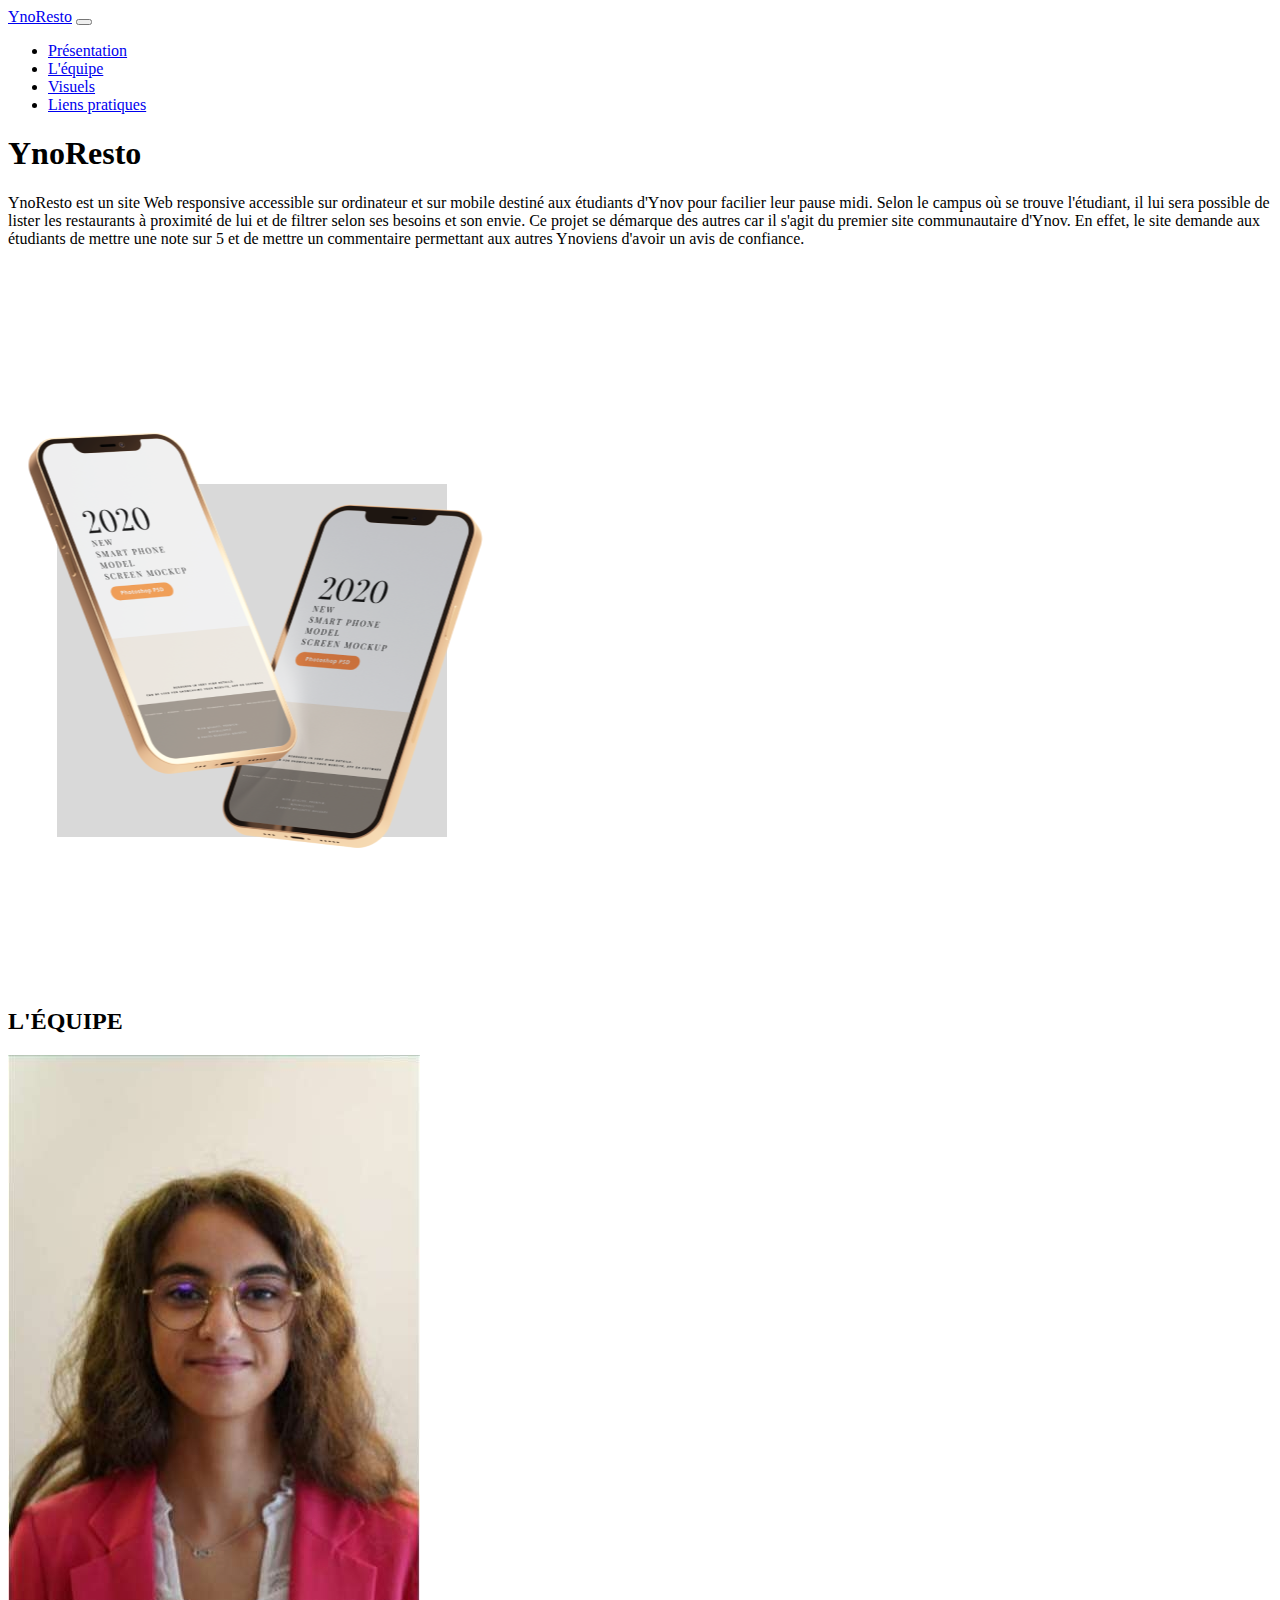
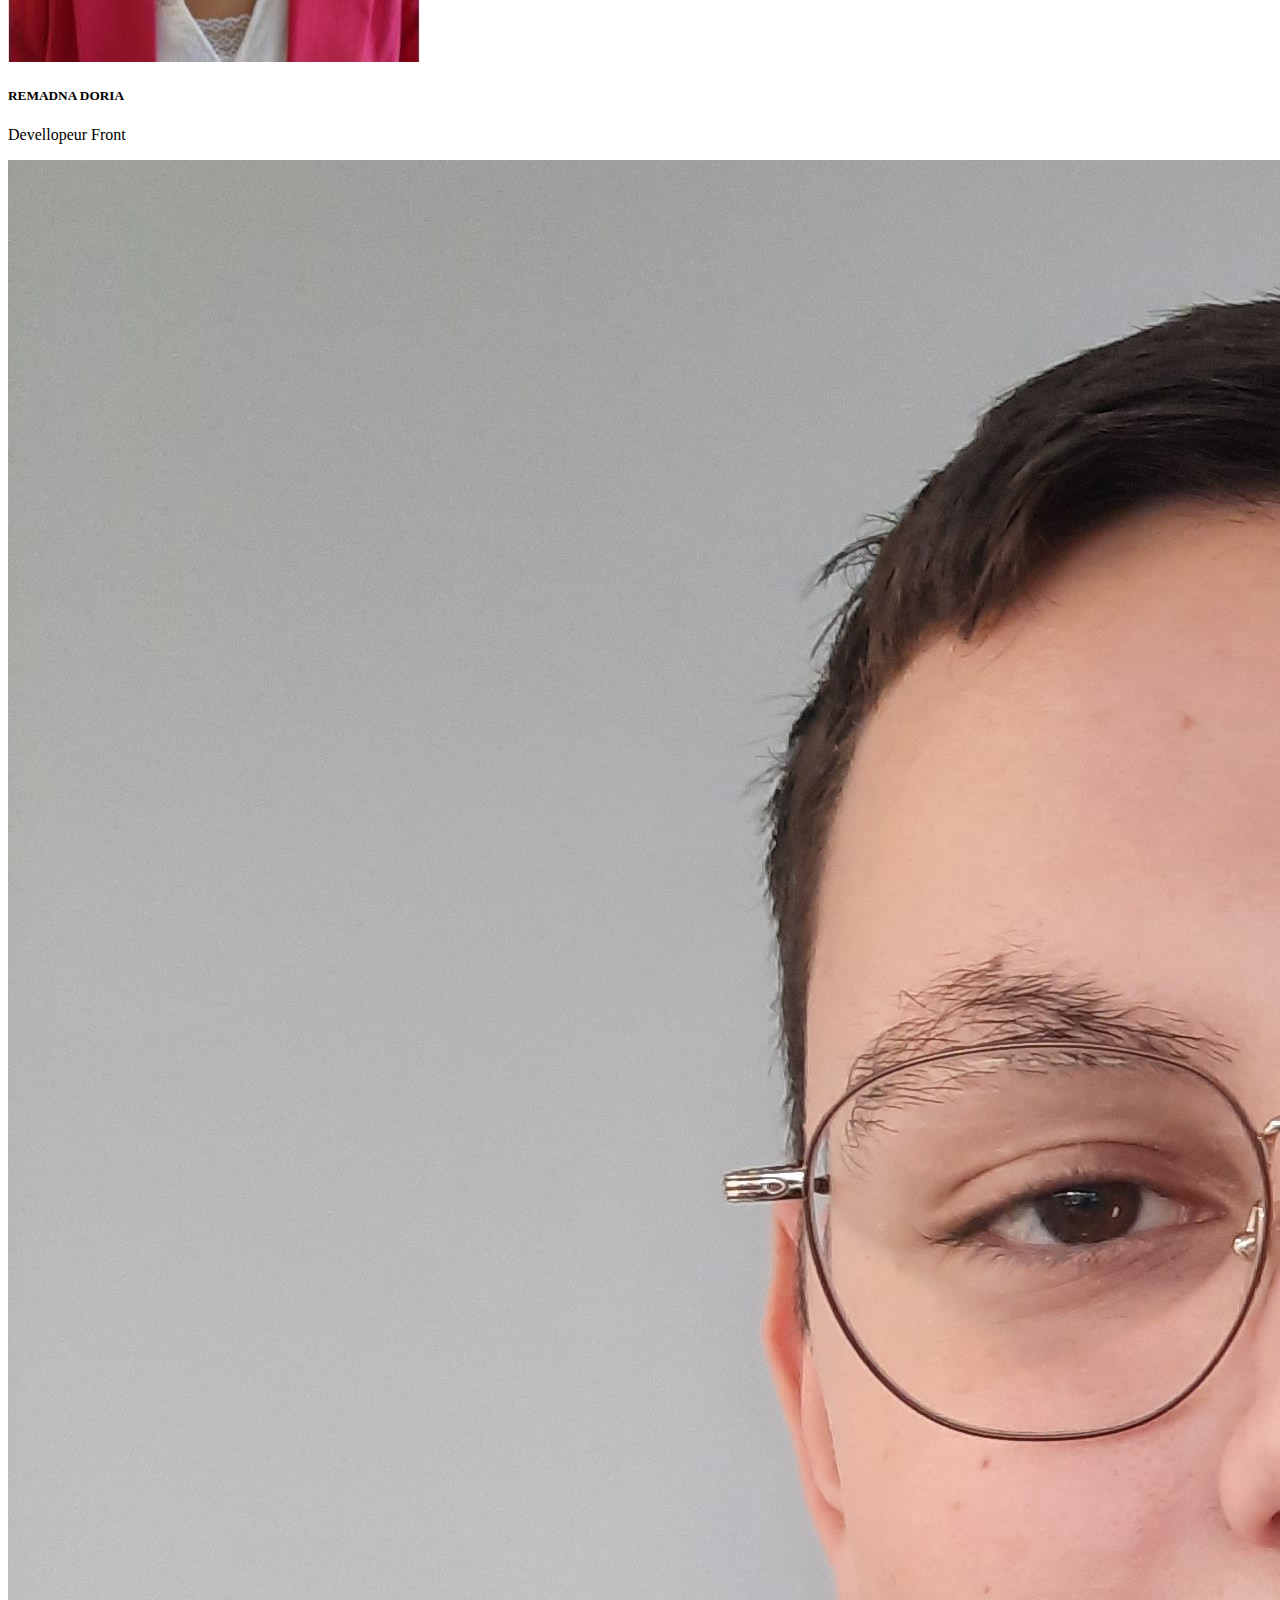
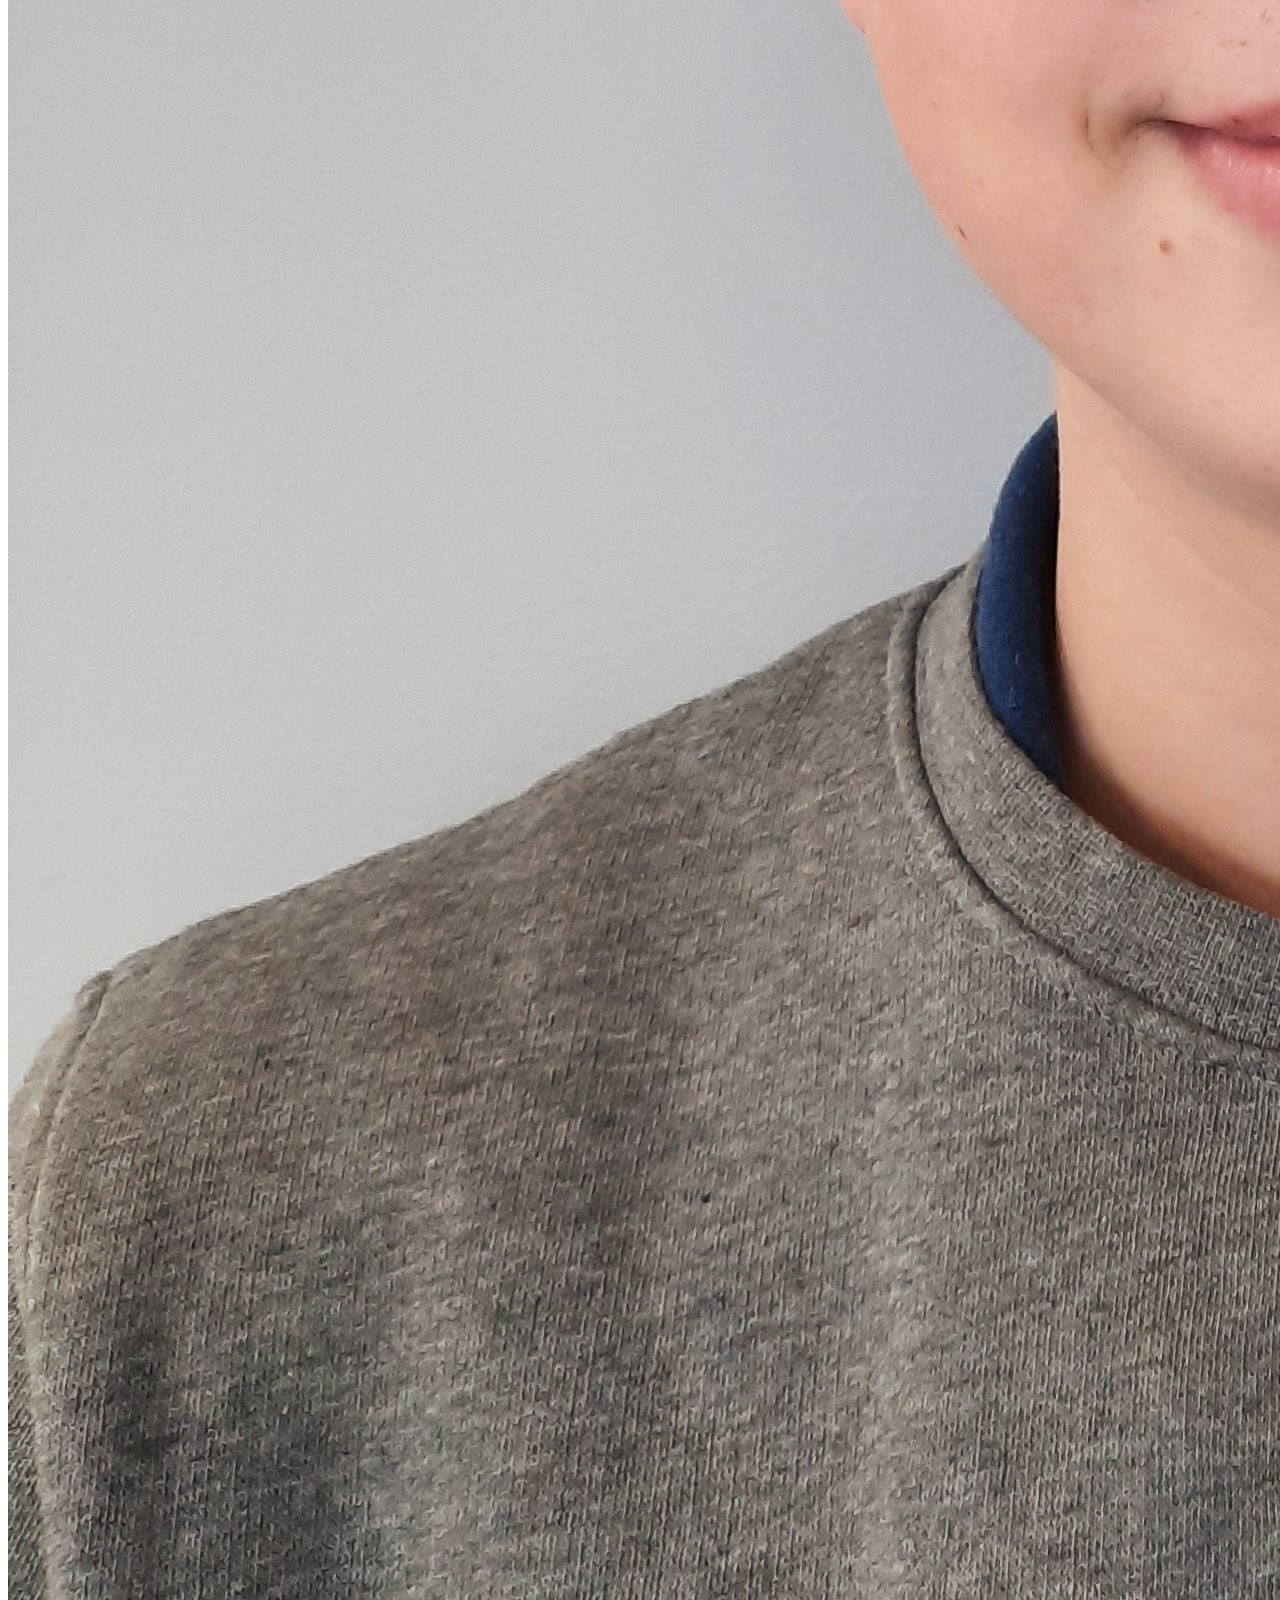
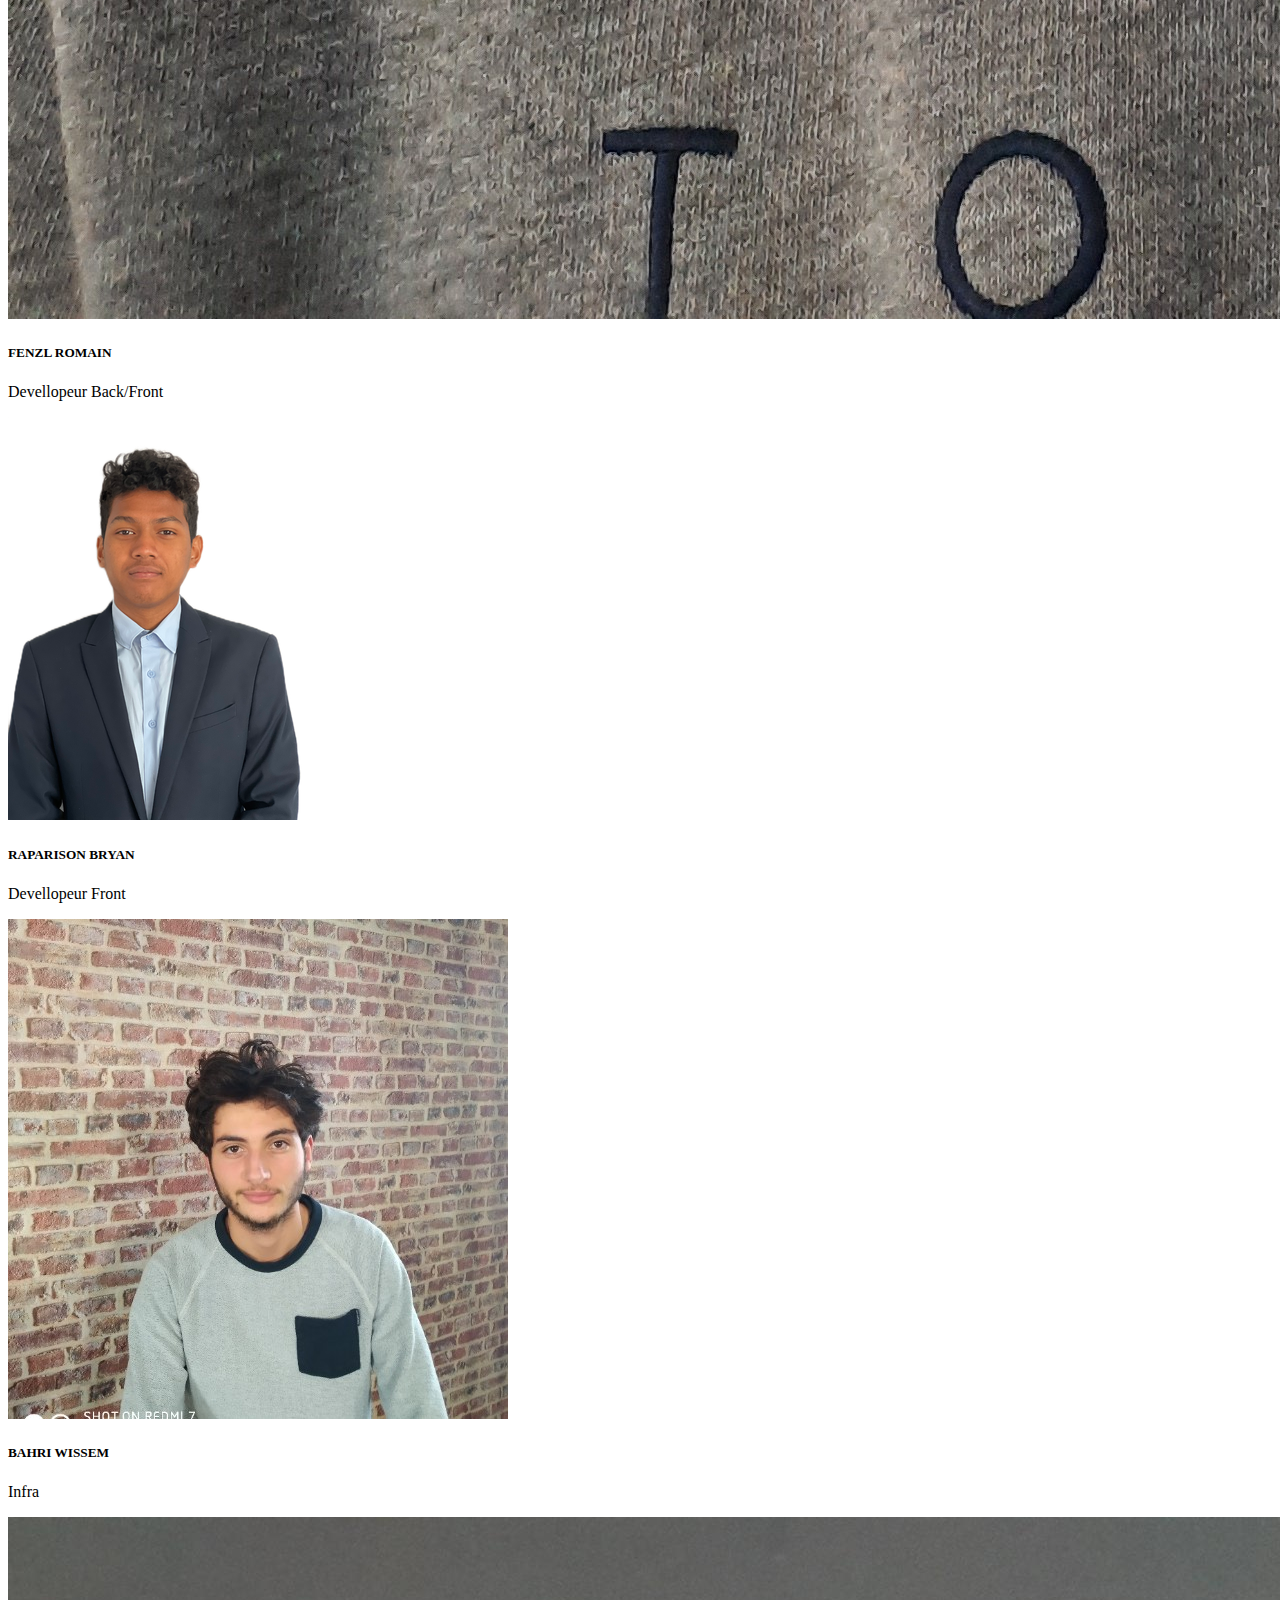
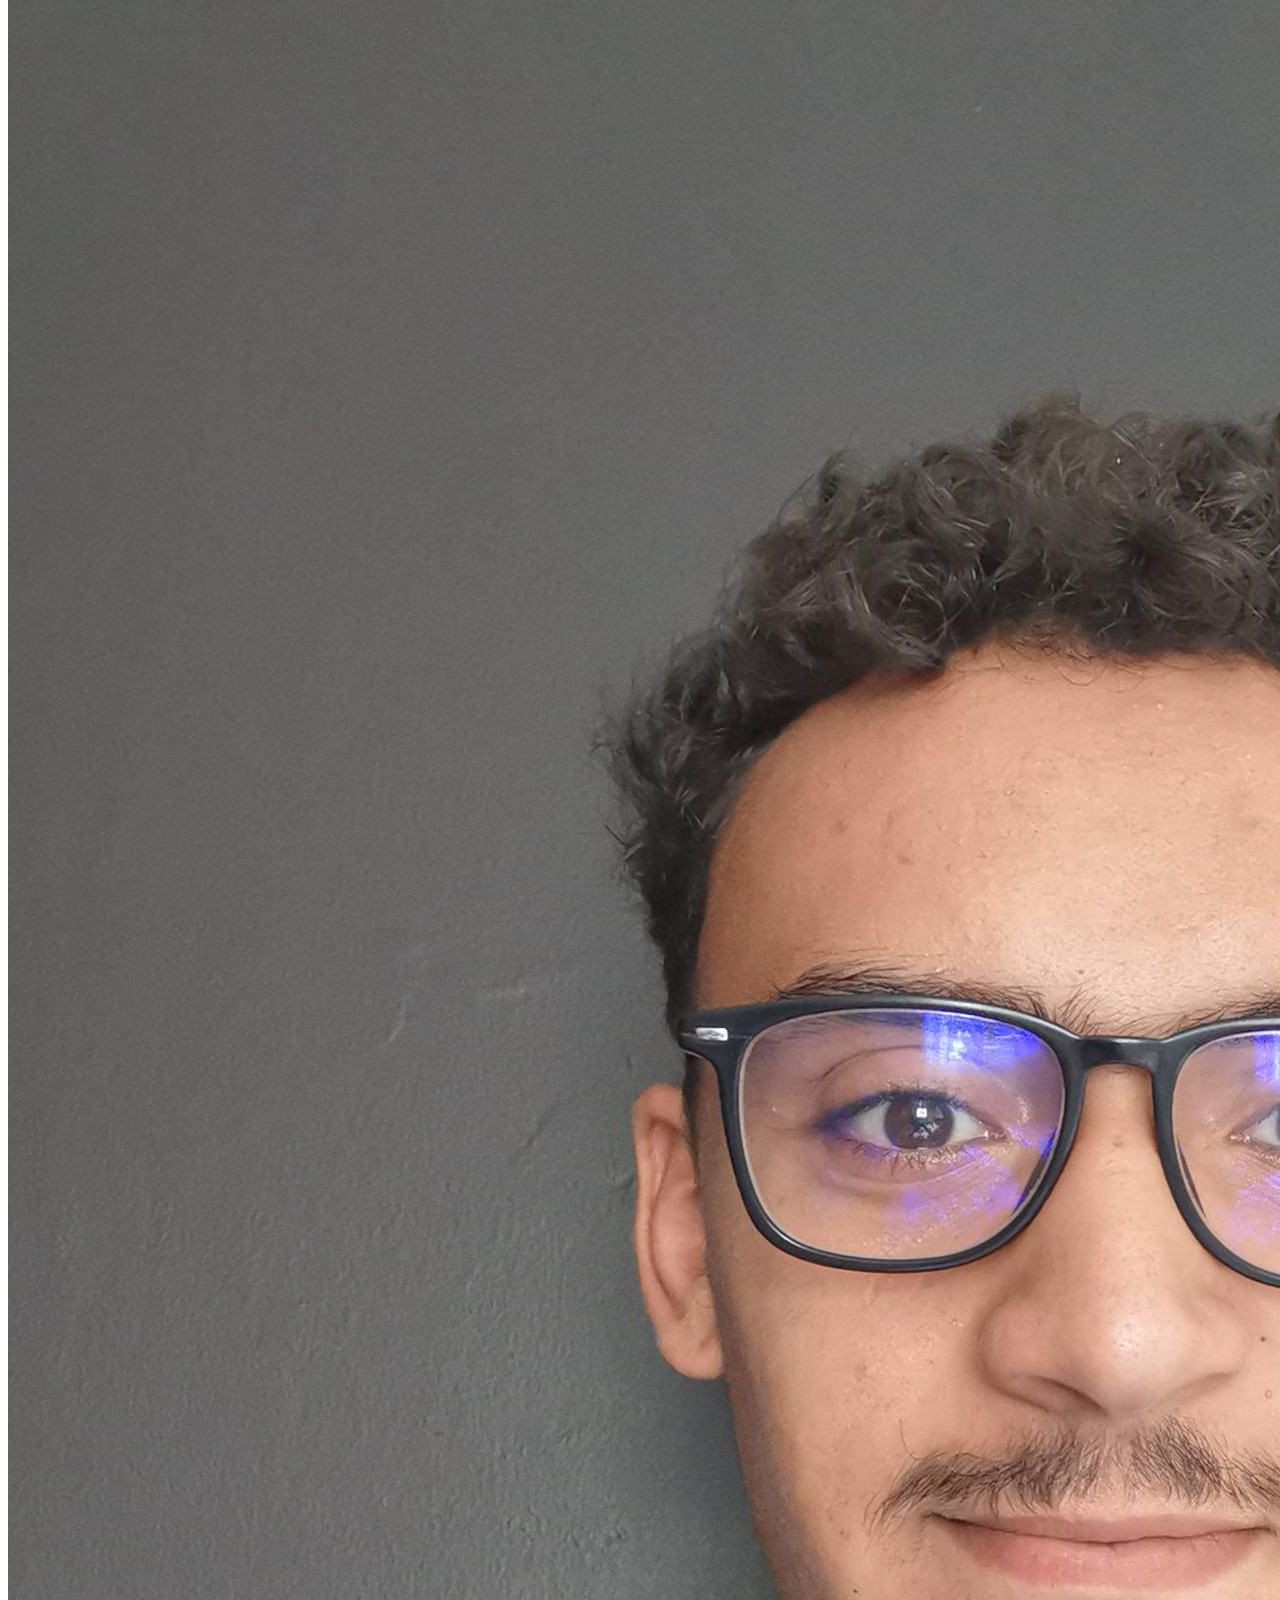
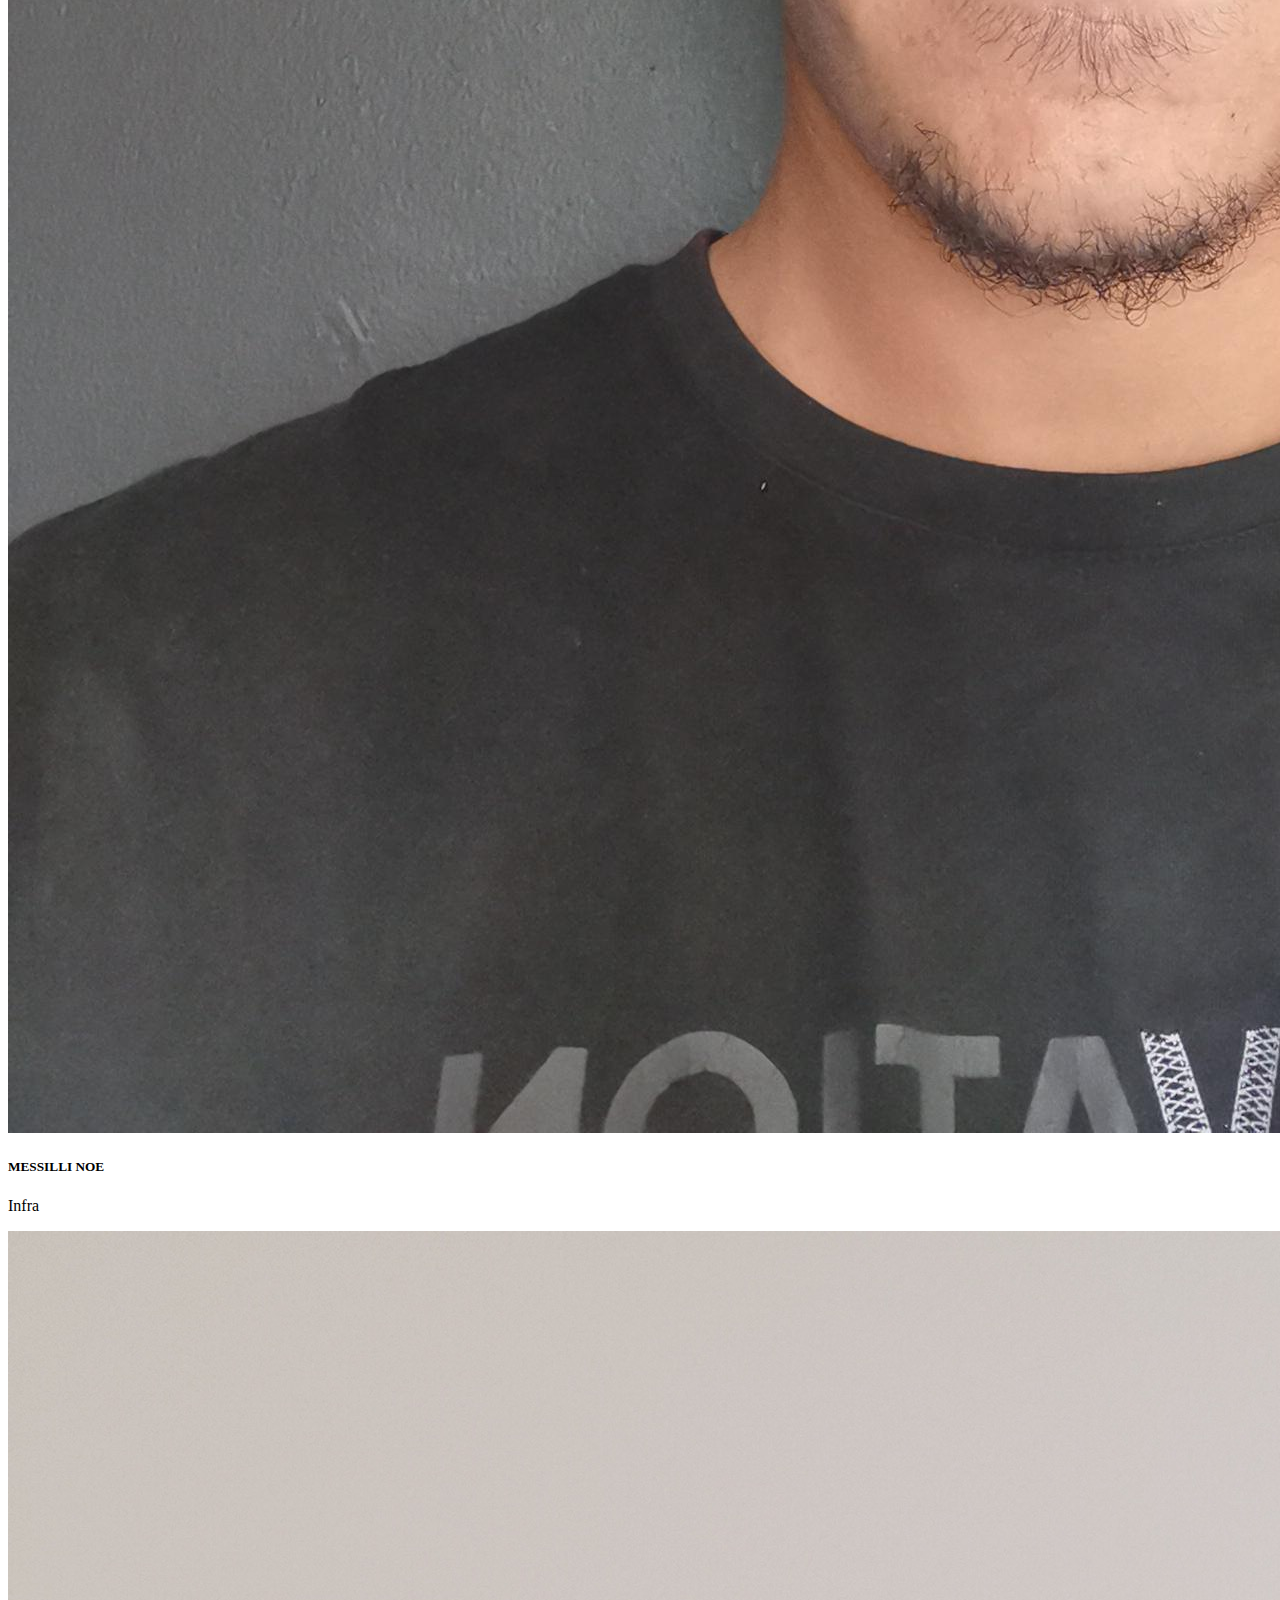
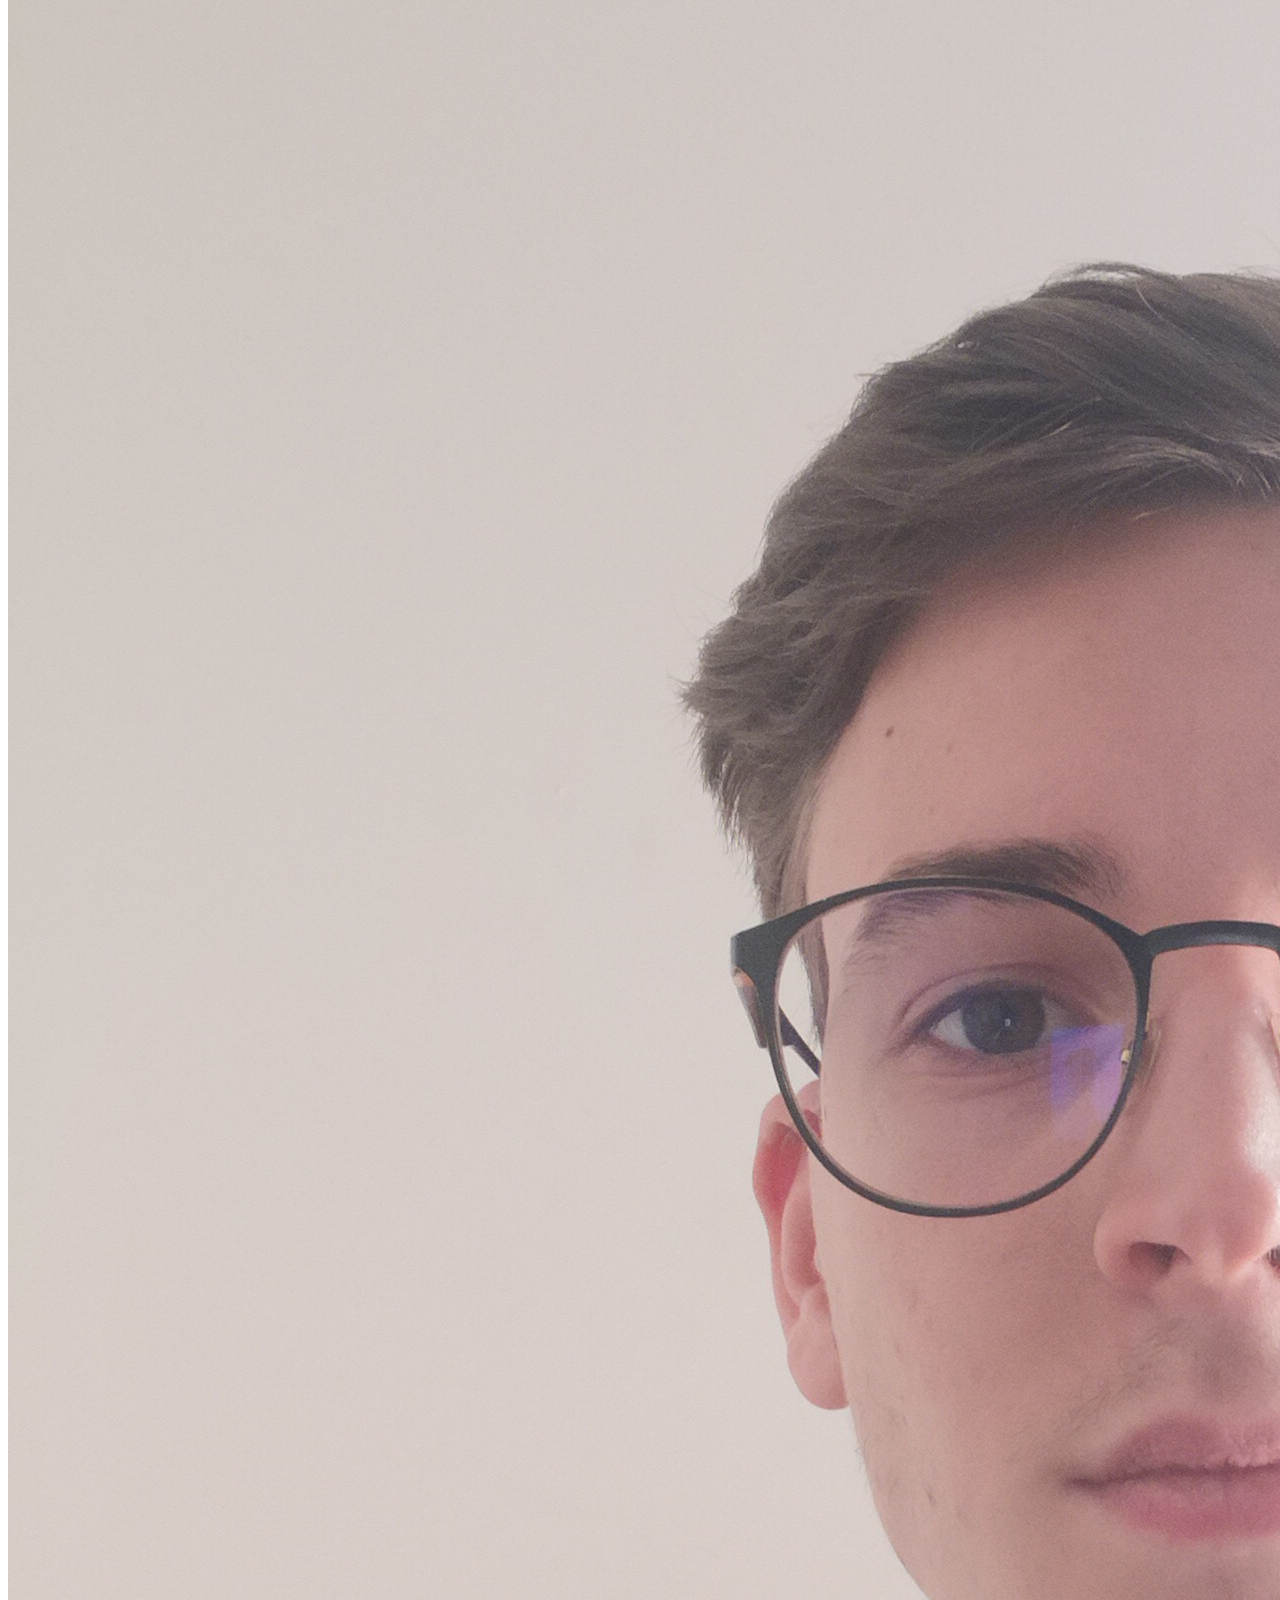
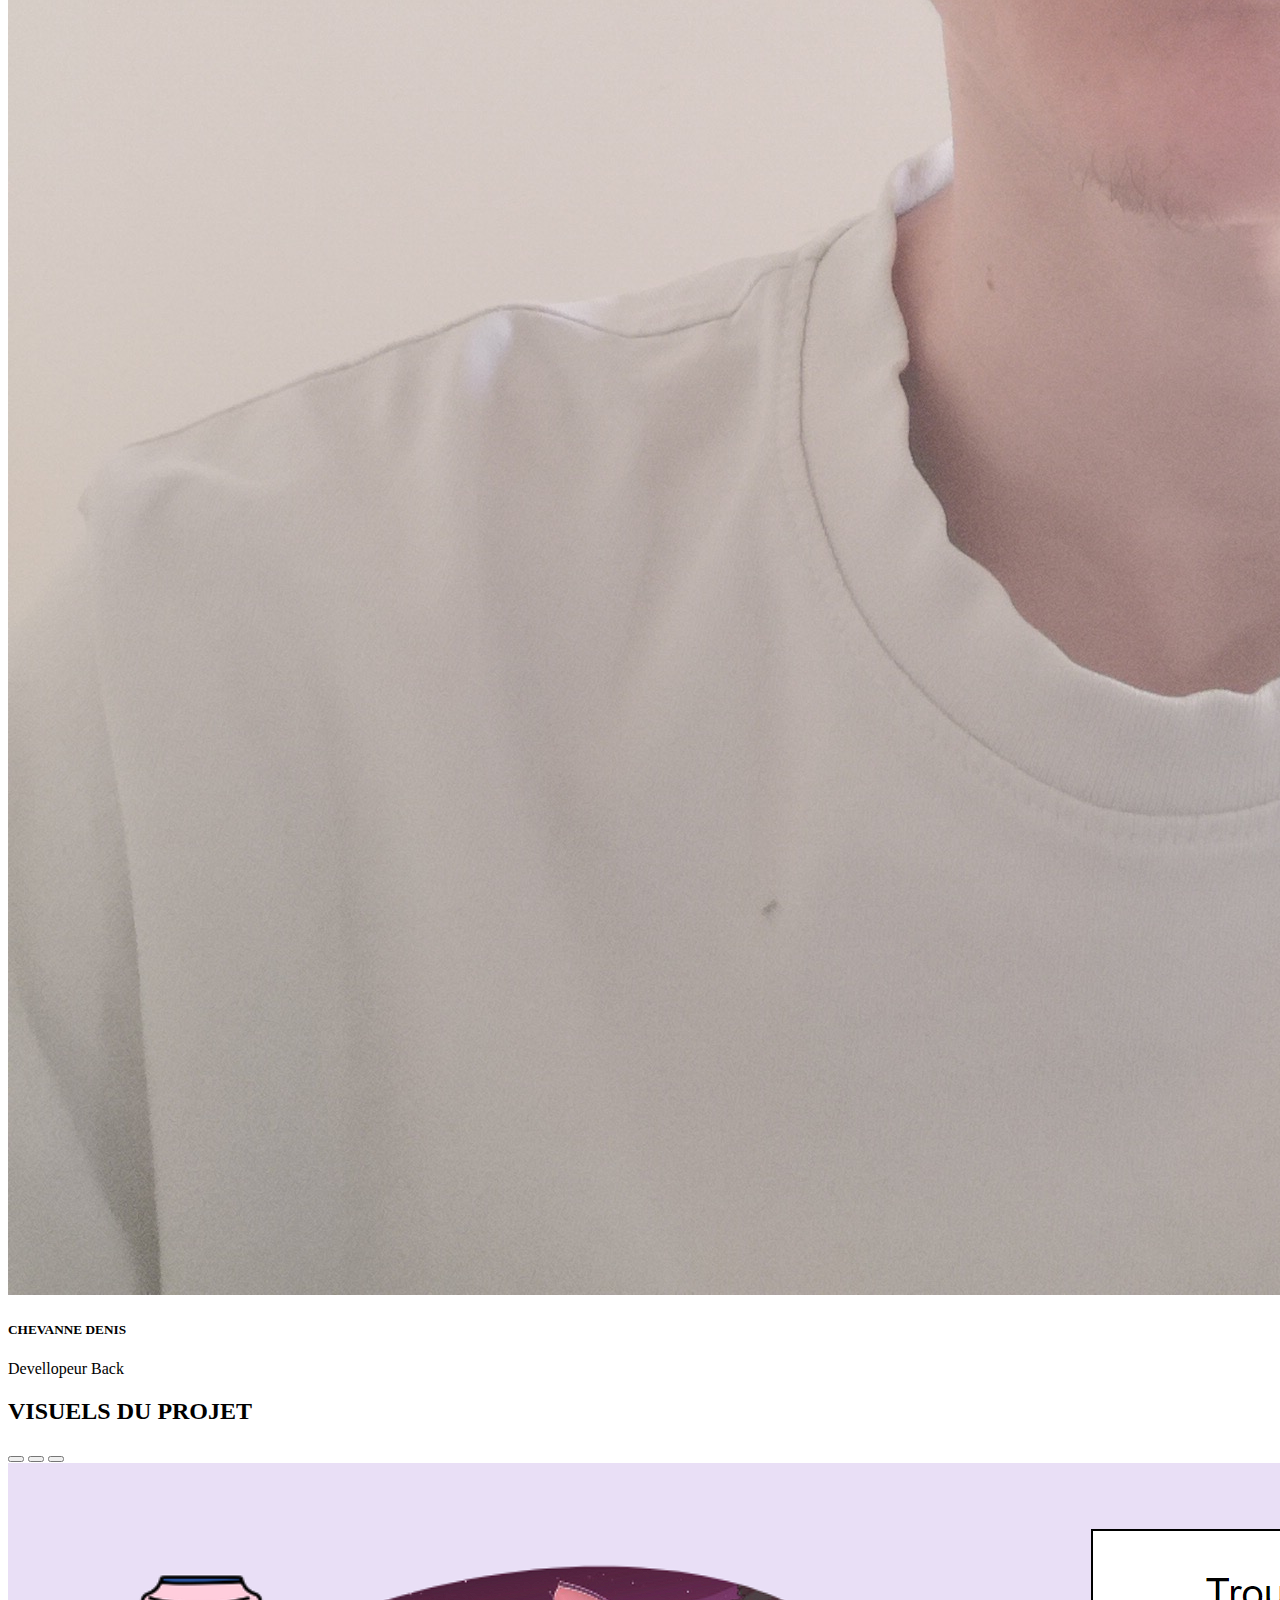
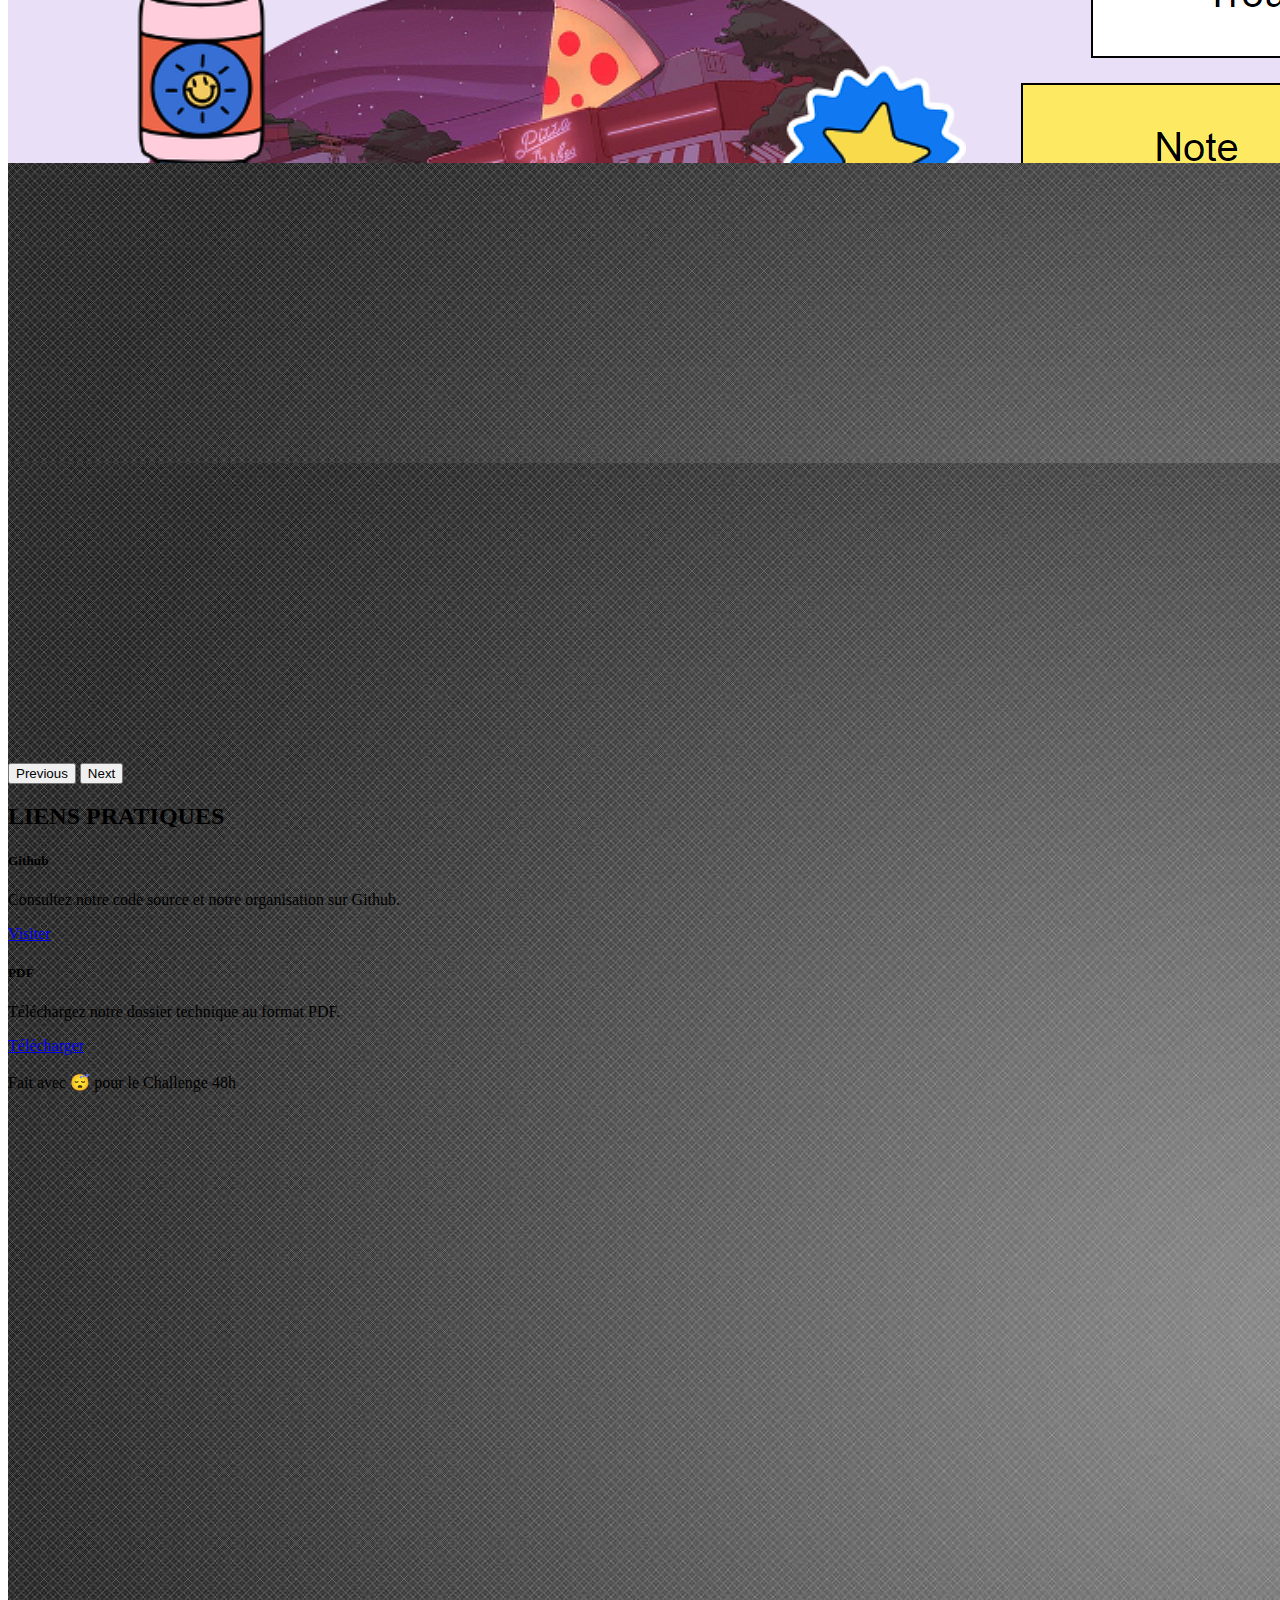
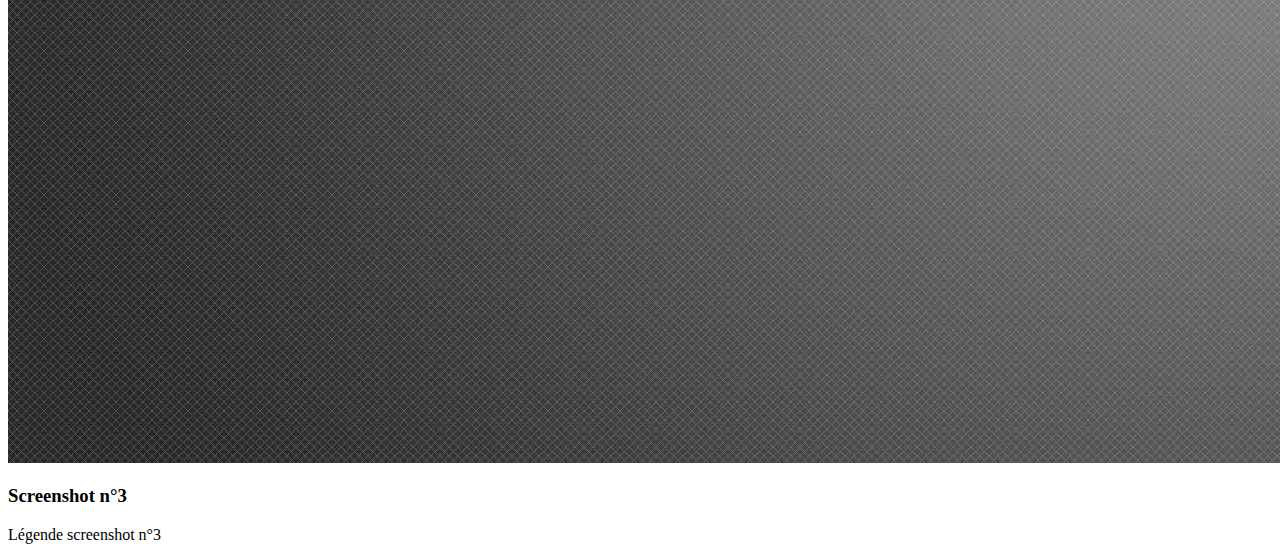
<file: index.html>
<!DOCTYPE html>
<html lang="fr">
  <head>
    <meta charset="UTF-8">
    <meta name="viewport" content="width=device-width, initial-scale=1.0">
    <link rel="icon" type="image/x-icon" href="sablier.svg">

    <!-- [EDIT] Remplis les 3 balises ci-dessous -->
    <title>Challenge 48h - EQUIPE 11</title>
    <meta name="description" content="Description de la page pour les moteurs de recherche">
    <meta name="keywords" content="Mots-clés de la page, séparés par des virgules">
    
    <!-- CSS -->
    <link href="https://cdn.jsdelivr.net/npm/bootstrap@5.3.0-alpha3/dist/css/bootstrap.min.css" rel="stylesheet" integrity="sha384-KK94CHFLLe+nY2dmCWGMq91rCGa5gtU4mk92HdvYe+M/SXH301p5ILy+dN9+nJOZ" crossorigin="anonymous">
    <style>
      .carousel-item {
        height: 300px;
      }
    </style>
  </head>

  <body>
    <!-- [EDIT] Dans la navbar, précise le nom de ton projet -->
    <nav class="navbar navbar-expand-lg navbar-dark bg-dark">
      <div class="container">
        <a class="navbar-brand" href="#">YnoResto</a>
        <button class="navbar-toggler" type="button" data-bs-toggle="collapse" data-bs-target="#navbarNav" aria-controls="navbarNav" aria-expanded="false" aria-label="Toggle navigation">
          <span class="navbar-toggler-icon"></span>
        </button>
        <div class="collapse navbar-collapse justify-content-end" id="navbarNav">
          <ul class="navbar-nav">
            <li class="nav-item">
              <a class="nav-link" href="#presentation">Présentation</a>
            </li>
            <li class="nav-item">
              <a class="nav-link" href="#equipe">L'équipe</a>
            </li>
            <li class="nav-item">
              <a class="nav-link" href="visuels">Visuels</a>
            </li>
            <li class="nav-item">
              <a class="nav-link" href="#liens-pratiques">Liens pratiques</a>
            </li>
          </ul>
        </div>
      </div>
    </nav>

    <div class="container mt-5">
        <div id="presentation" class="col-lg-12 text-center">
          <h1>YnoResto</h1>
        </div>
        <div class="row">
          <div class="col-md-8 d-flex align-items-center">
              <p>YnoResto est un site Web responsive accessible sur ordinateur et sur mobile destiné aux étudiants d'Ynov pour facilier leur pause midi. Selon le campus où se trouve l'étudiant, il lui sera possible de lister les restaurants à proximité de lui et de filtrer selon ses besoins et son envie. Ce projet se démarque des autres car il s'agit du premier site communautaire d'Ynov. En effet, le site demande aux étudiants de mettre une note sur 5 et de mettre un commentaire permettant aux autres Ynoviens d'avoir un avis de confiance.
              </p>
          </div>
        <div class="col-md-4 d-flex align-items-center">
          <img src="mockup.png" alt="mockup"  class="img-fluid mx-auto d-block">
        </div>
      </div>
      
      
      <div id="equipe" class="col-lg-12 text-center mb-5">
        <h2>L'ÉQUIPE</h2>
      </div>

      <!-- [EDIT] Cette section doit présenter l'intégralité des membres du groupe  -->
      <div class="row justify-content-center mb-5">
        <!-- [EDIT] PRESENTATION ETUDIANT 1 -->
        <div class="col-lg-4 col-md-6 col-sm-12 mb-4">
          <div class="card">
          <img src="photodoria.jpg" class="card-img-top" alt="Etudiant 1">
            <div class="card-body">
              <h5 class="card-title">REMADNA DORIA</h5>
              <p class="card-text">Devellopeur Front</p>
            </div>
          </div>
        </div>

        <!-- [EDIT] PRESENTATION ETUDIANT 2 -->
        <div class="col-lg-4 col-md-6 col-sm-12 mb-4">
          <div class="card">
          <img src="20211208_142738.jpg" class="card-img-top" alt="Etudiant 1">
            <div class="card-body">
              <h5 class="card-title">FENZL ROMAIN</h5>
              <p class="card-text">Devellopeur Back/Front</p>
            </div>
          </div>
        </div>

        <!-- [EDIT] PRESENTATION ETUDIANT 3 -->
        <div class="col-lg-4 col-md-6 col-sm-12 mb-4">
          <div class="card">
          <img src="MicrosoftTeams-image.png" class="card-img-top" alt="Etudiant 1">
            <div class="card-body">
              <h5 class="card-title">RAPARISON BRYAN</h5>
              <p class="card-text">Devellopeur Front</p>
            </div>
          </div>
        </div>

        <!-- [EDIT] PRESENTATION ETUDIANT 4 -->
        <div class="col-lg-4 col-md-6 col-sm-12 mb-4">
          <div class="card">
          <img src="MicrosoftTeams-image (4).png" class="card-img-top" alt="Etudiant 1">
            <div class="card-body">
              <h5 class="card-title">BAHRI WISSEM</h5>
              <p class="card-text">Infra</p>
            </div>
          </div>
        </div>

        <!-- [EDIT] PRESENTATION ETUDIANT 5 -->
        <div class="col-lg-4 col-md-6 col-sm-12 mb-4">
          <div class="card">
          <img src="MicrosoftTeams-image (1).png" class="card-img-top" alt="Etudiant 1">
            <div class="card-body">
              <h5 class="card-title">MESSILLI NOE</h5>
              <p class="card-text">Infra</p>
            </div>
          </div>
        </div>

        <!-- [EDIT] PRESENTATION ETUDIANT 6 -->
        <div class="col-lg-4 col-md-6 col-sm-12 mb-4">
          <div class="card">
          <img src="MicrosoftTeams-image (2).png" class="card-img-top" alt="Etudiant 1">
            <div class="card-body">
              <h5 class="card-title">CHEVANNE DENIS</h5>
              <p class="card-text">Devellopeur Back</p>
            </div>
          </div>
        </div>

      <div id="visuels" class="col-lg-12 text-center mb-5">
        <h2>VISUELS DU PROJET</h2>
      </div>

      <!-- [EDIT] Remplis le carousel avec des screenshots de ton projet accompagnés d'une légende -->
      <div id="carouselExampleCaptions" class="carousel slide mb-5">
        <div class="carousel-indicators">
          <button type="button" data-bs-target="#carouselExampleCaptions" data-bs-slide-to="0" class="active" aria-current="true" aria-label="Slide 1"></button>
          <button type="button" data-bs-target="#carouselExampleCaptions" data-bs-slide-to="1" aria-label="Slide 2"></button>
          <button type="button" data-bs-target="#carouselExampleCaptions" data-bs-slide-to="2" aria-label="Slide 3"></button>
        </div>
        <div class="carousel-inner">
          <div class="carousel-item active">
            <img src="cap2.png" class="d-block w-100" alt="screenshot1">
            <div class="carousel-caption d-none d-md-block">
              <h3>YnoResto</h3>
              <p>Page principal</p>
            </div>
          </div>
          <div class="carousel-item">
            <img src="lorem-ipsum.jpg" class="d-block w-100" alt="screenshot2">
            <div class="carousel-caption d-none d-md-block">
              <h3>Screenshot n°2</h3>
              <p>Légende screenshot n°2</p>
            </div>
          </div>
          <div class="carousel-item">
            <img src="lorem-ipsum.jpg" class="d-block w-100" alt="screenshot3">
            <div class="carousel-caption d-none d-md-block">
              <h3>Screenshot n°3</h3>
              <p>Légende screenshot n°3</p>
            </div>
          </div>
        </div>
        <button class="carousel-control-prev" type="button" data-bs-target="#carouselExampleCaptions" data-bs-slide="prev">
          <span class="carousel-control-prev-icon" aria-hidden="true"></span>
          <span class="visually-hidden">Previous</span>
        </button>
        <button class="carousel-control-next" type="button" data-bs-target="#carouselExampleCaptions" data-bs-slide="next">
          <span class="carousel-control-next-icon" aria-hidden="true"></span>
          <span class="visually-hidden">Next</span>
        </button>
      </div>

      <div id="liens-pratiques" class="col-lg-12 text-center mb-5">
        <h2>LIENS PRATIQUES</h2>
      </div>
      <!-- [EDIT] Mets le lien du Github du projet et du PDF du dossier technique -->

      <div class="row justify-content-center mb-5">
        <div class="col-md-4 mb-3">
          <div class="card">
            <div class="card-body">
              <h5 class="card-title">Github</h5>
              <p class="card-text">Consultez notre code source et notre organisation sur Github.</p>
              <a href="https://github.com/RFENZL/Challenge48h" class="btn btn-primary">Visiter</a>
            </div>
          </div>
        </div>
        <div class="col-md-4 mb-3">
          <div class="card">
            <div class="card-body">
              <h5 class="card-title">PDF</h5>
              <p class="card-text">Téléchargez notre dossier technique au format PDF.</p>
              <a href="challenge 48h doc technique.pdf" class="btn btn-primary">Télécharger</a>
            </div>
          </div>
        </div>
      </div>

    <hr>

    <div class="text-center mb-3">
      Fait avec 😴 pour le Challenge 48h
    </div>
  </div>
  </body>

  <footer>
    <script src="https://cdn.jsdelivr.net/npm/bootstrap@5.3.0-alpha3/dist/js/bootstrap.bundle.min.js" integrity="sha384-ENjdO4Dr2bkBIFxQpeoTz1HIcje39Wm4jDKdf19U8gI4ddQ3GYNS7NTKfAdVQSZe" crossorigin="anonymous"></script>
  </footer>
</html>
</file>
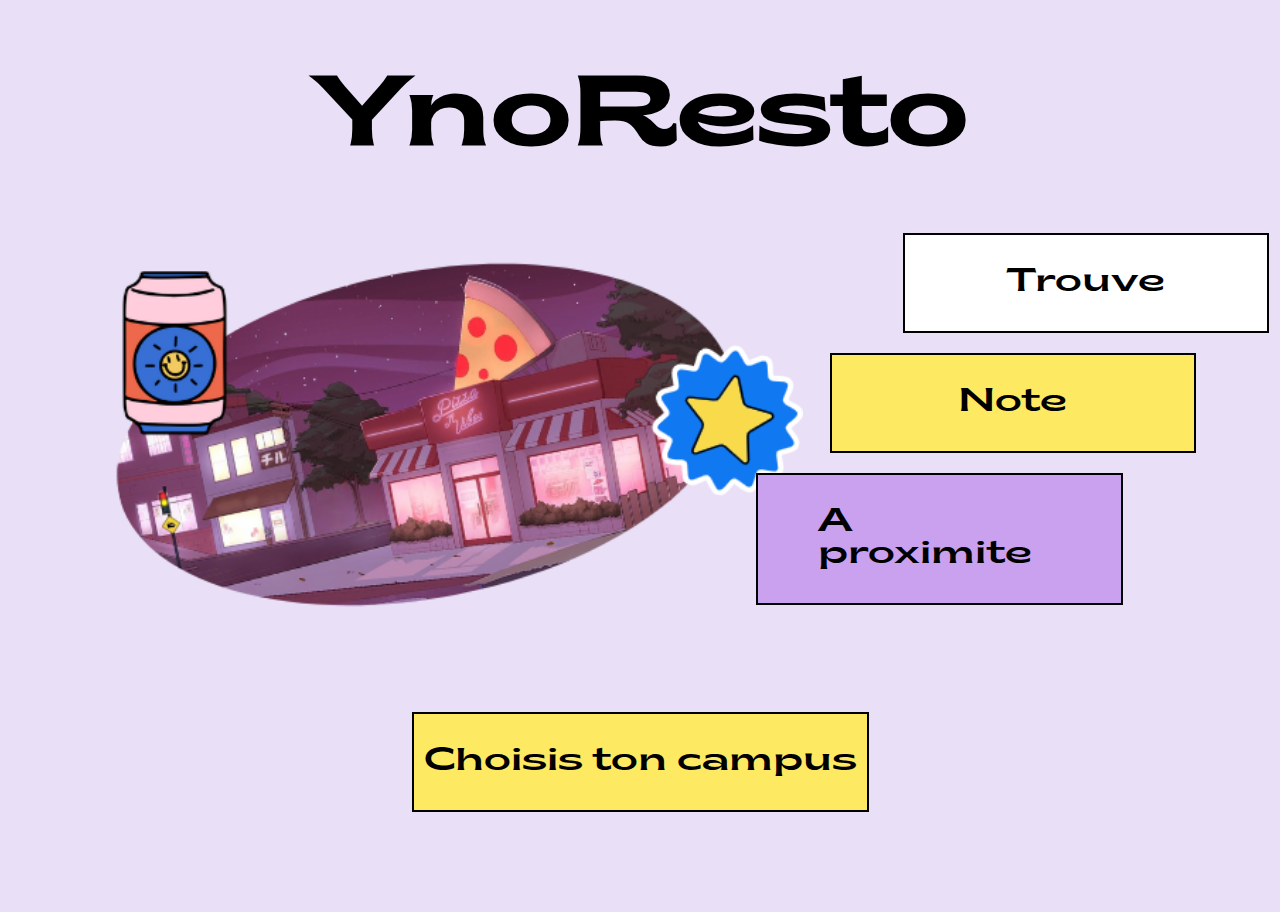
<file: Accueil.html>
<!DOCTYPE html>
<html lang="fr">
<head>
    <meta charset="UTF-8">
    <meta http-equiv="X-UA-Compatible" content="IE=edge">
    <meta name="viewport" content="width=device-width, initial-scale=1.0">
    <link rel="stylesheet" type="text/css" href="Accueil.css">
    <title>YnoResto</title>
</head>

<body>
    <div class="title_div">
        <h1 class="title">YnoResto</h1>
        <div class="image_devise">
            <img class="image" src="assets/image.png" alt="image de fond">
            <div class="devise">
                <div class="devise_text">
                    <p>Trouve</p>
                </div>
                <div class="devise_text2">
                    <p>Note</p>
                </div>
                <div class="devise_text3">
                    <p>A proximite</p>
                </div>
            </div>
        </div>
    </div>

    <div class="choose_div">
        <div class="choose_title">
            <p>Choisis ton campus</p>
        </div>

    </div>
    
</body>
</html>
</file>
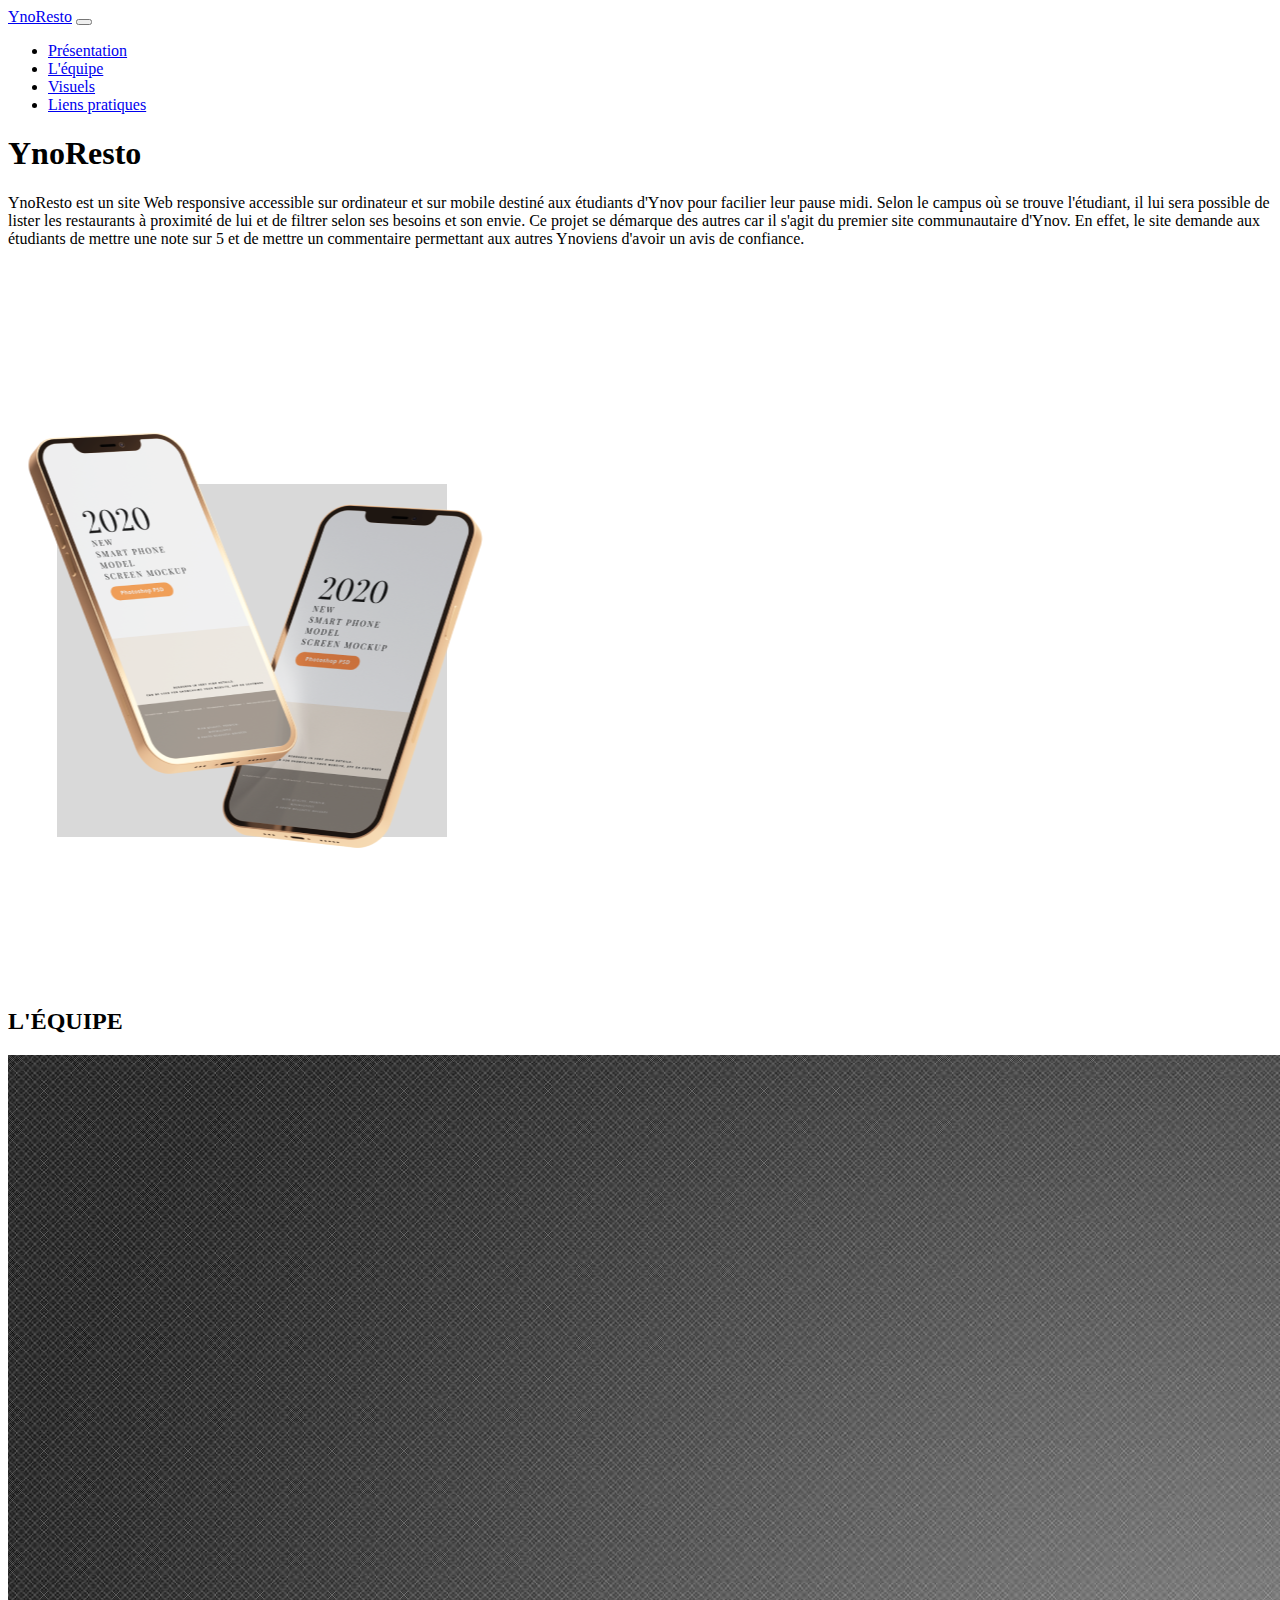
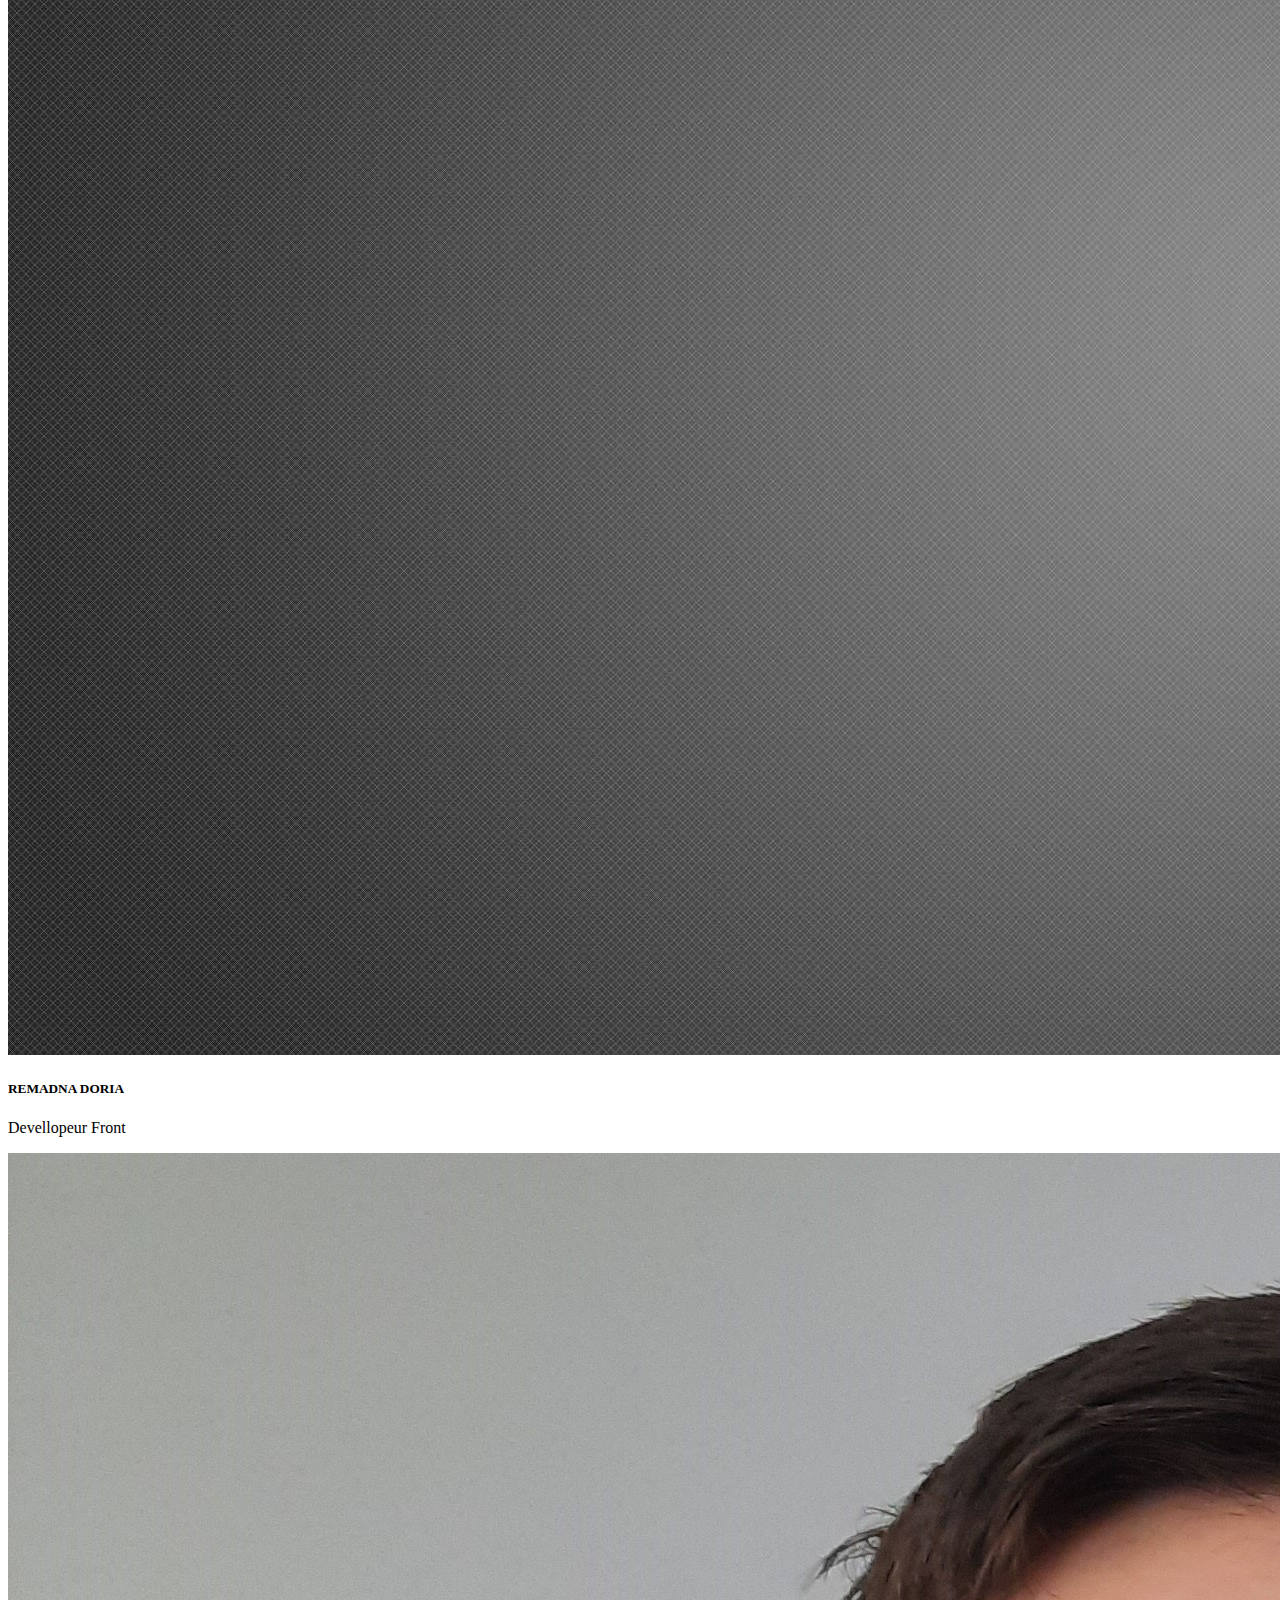
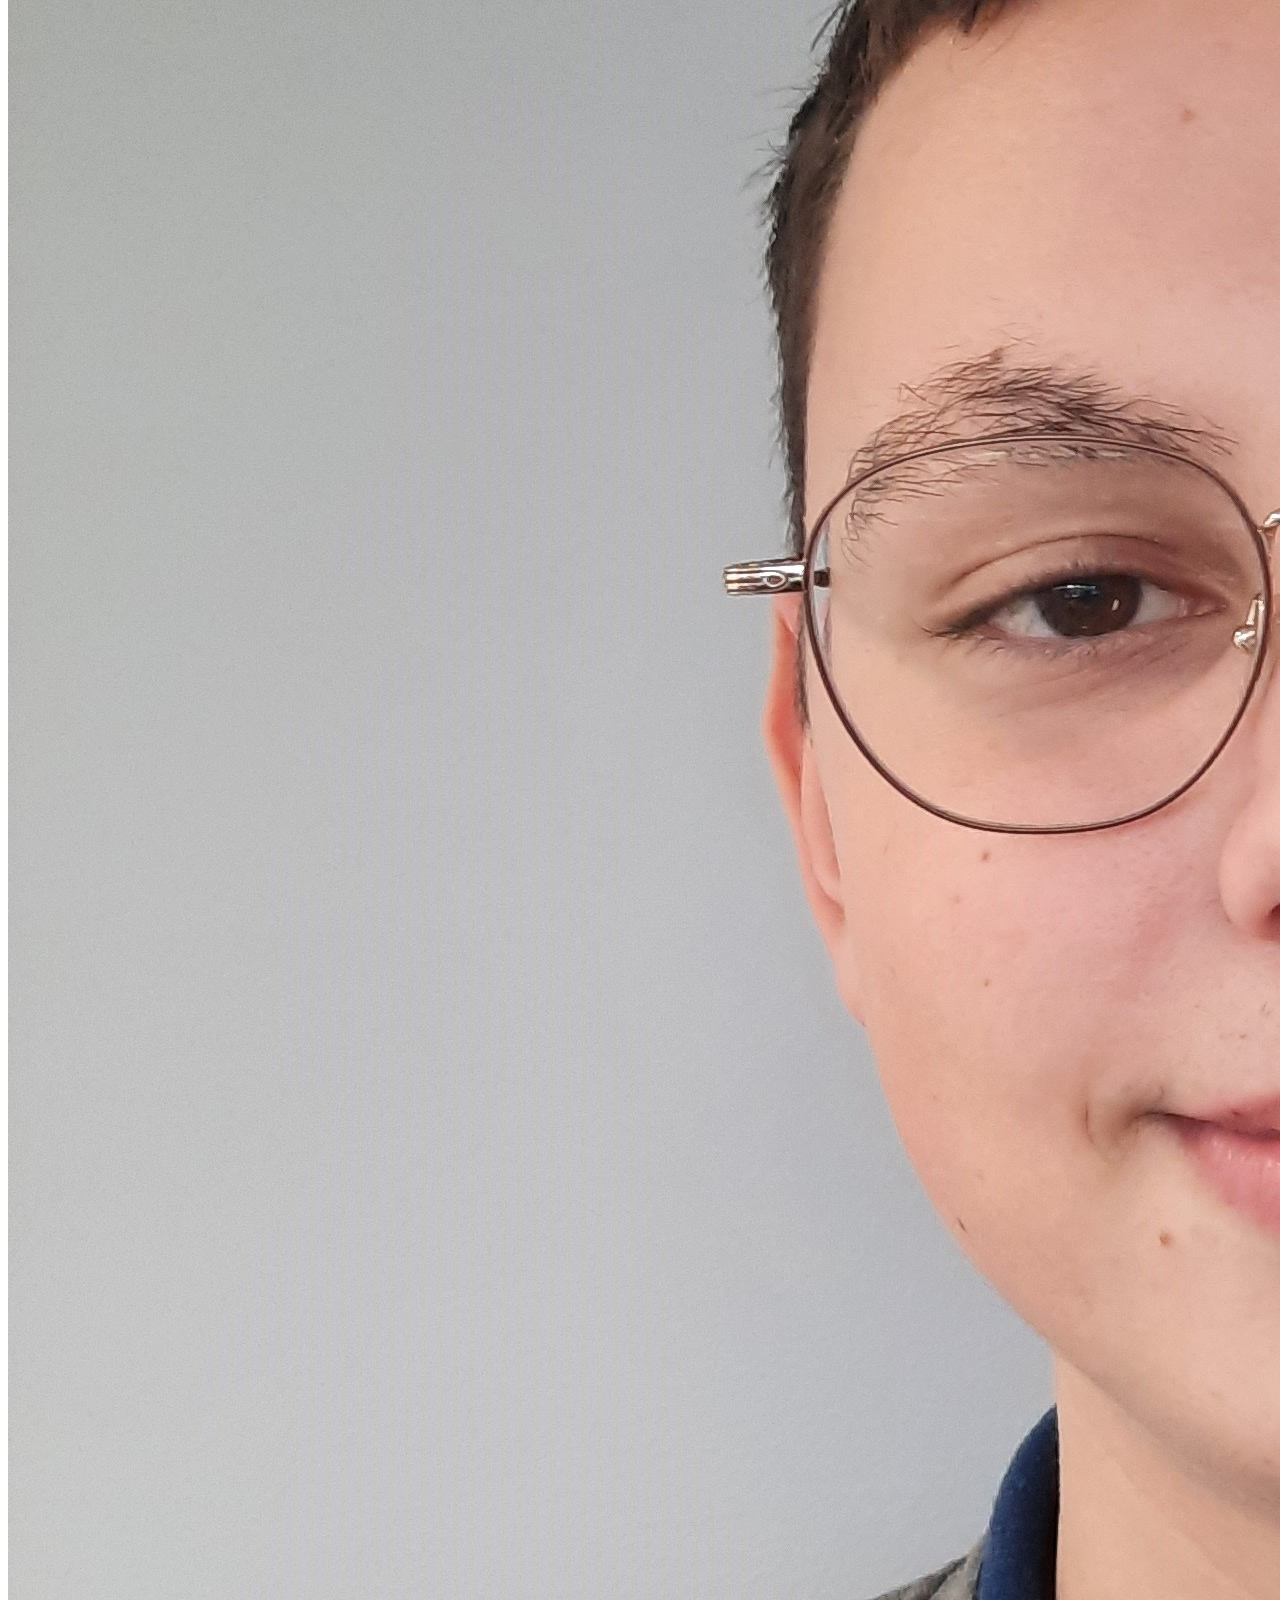
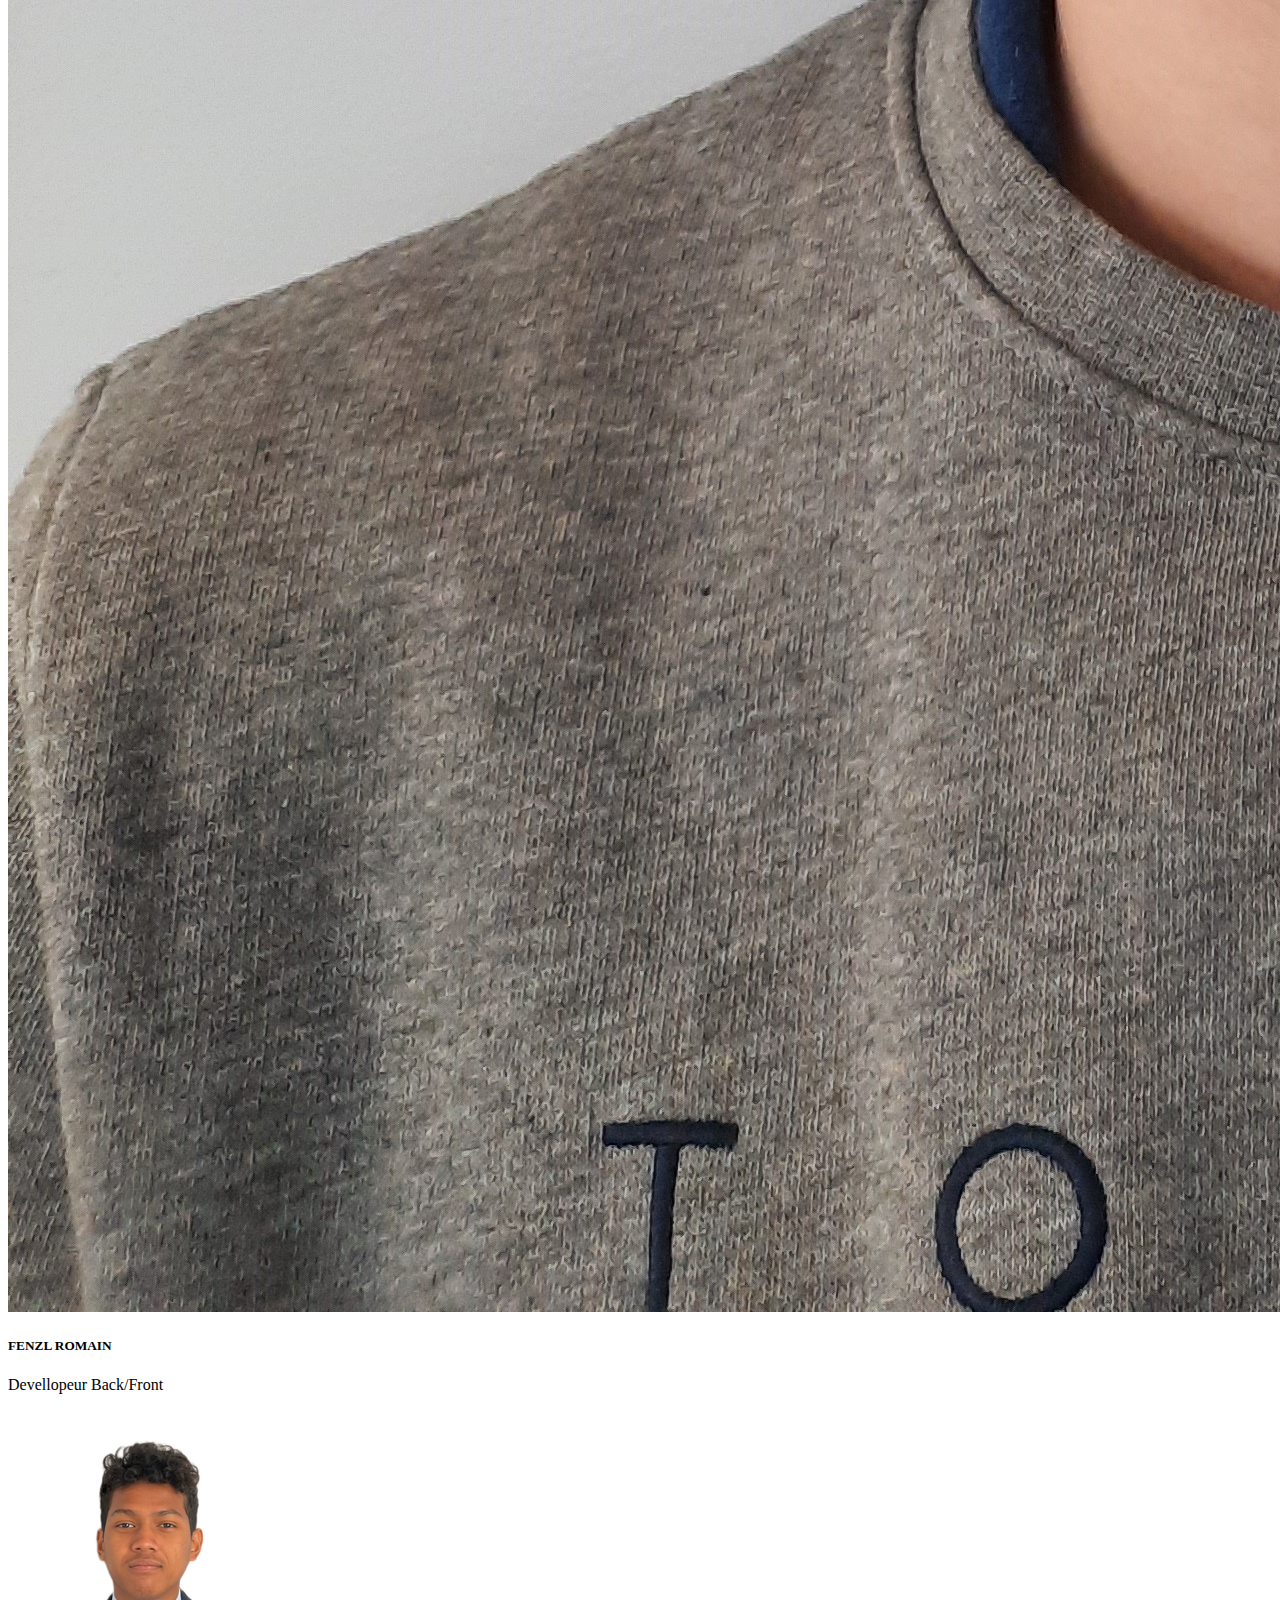
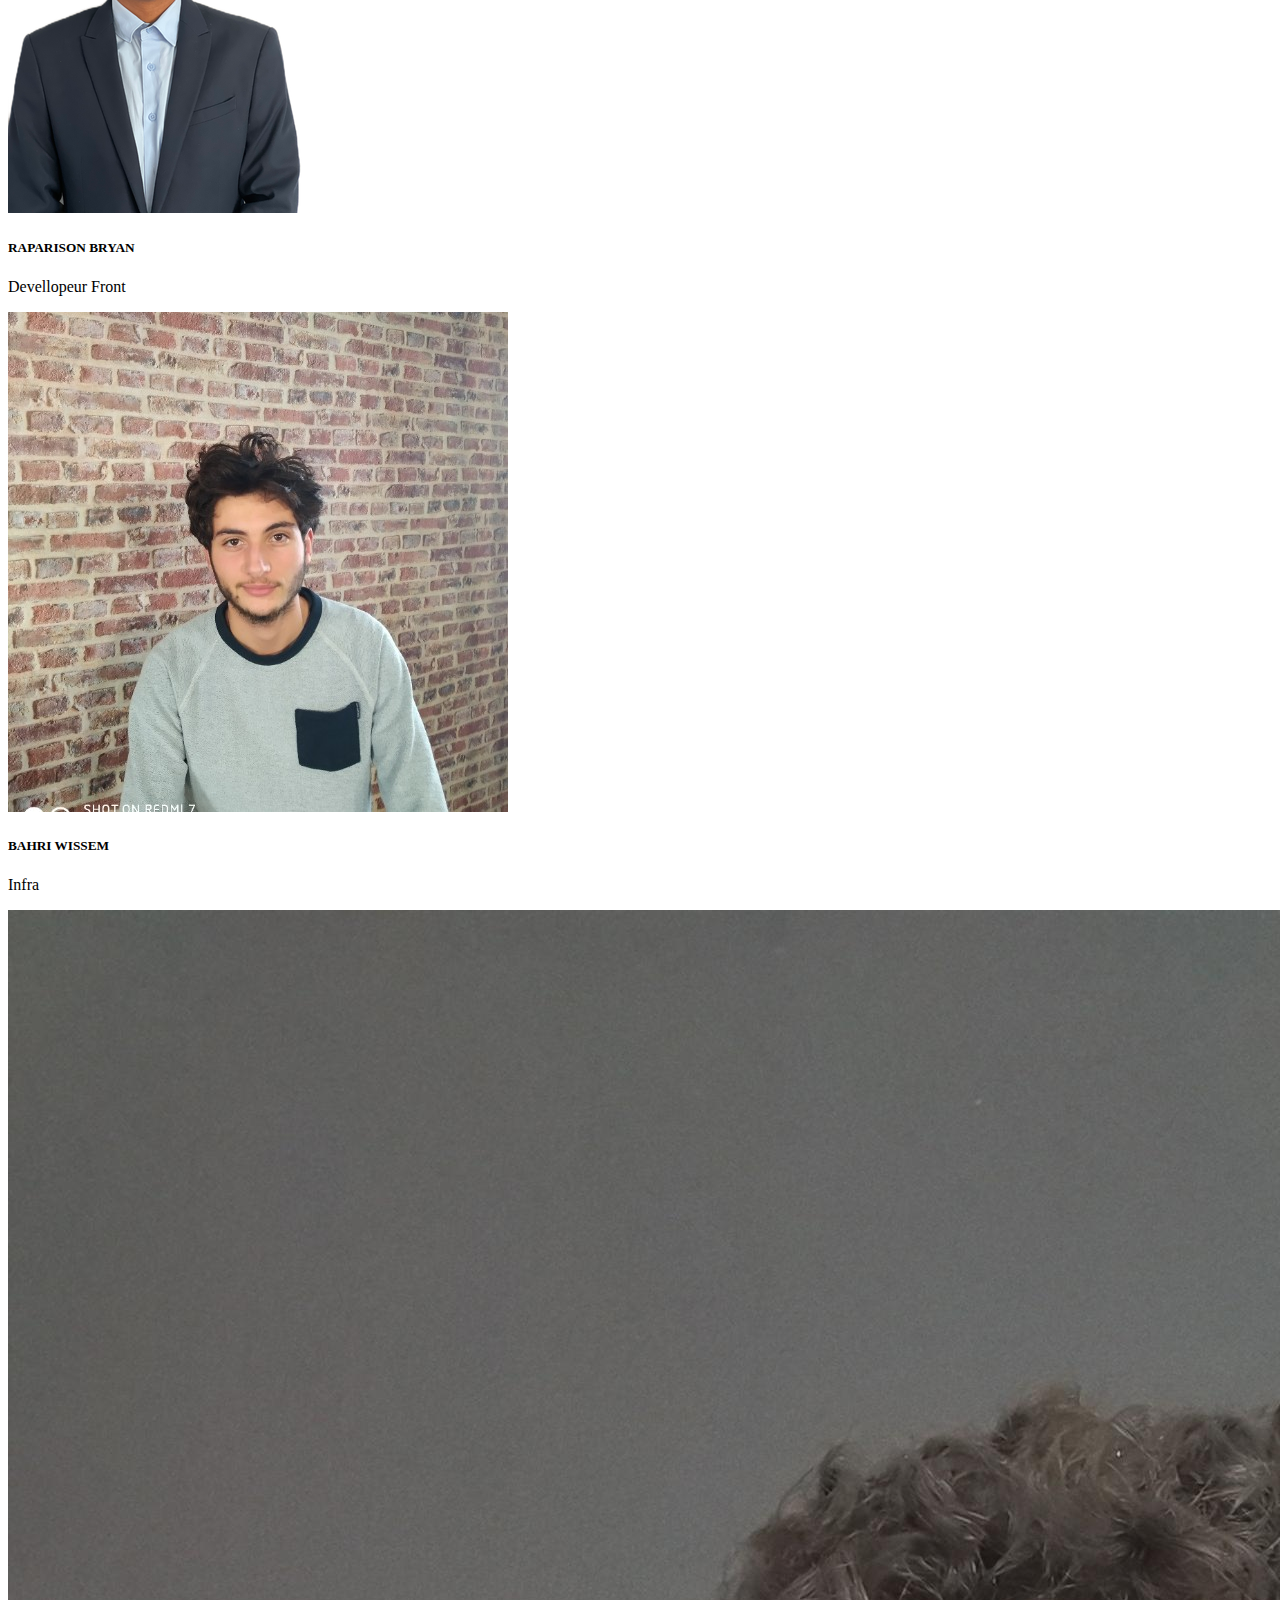
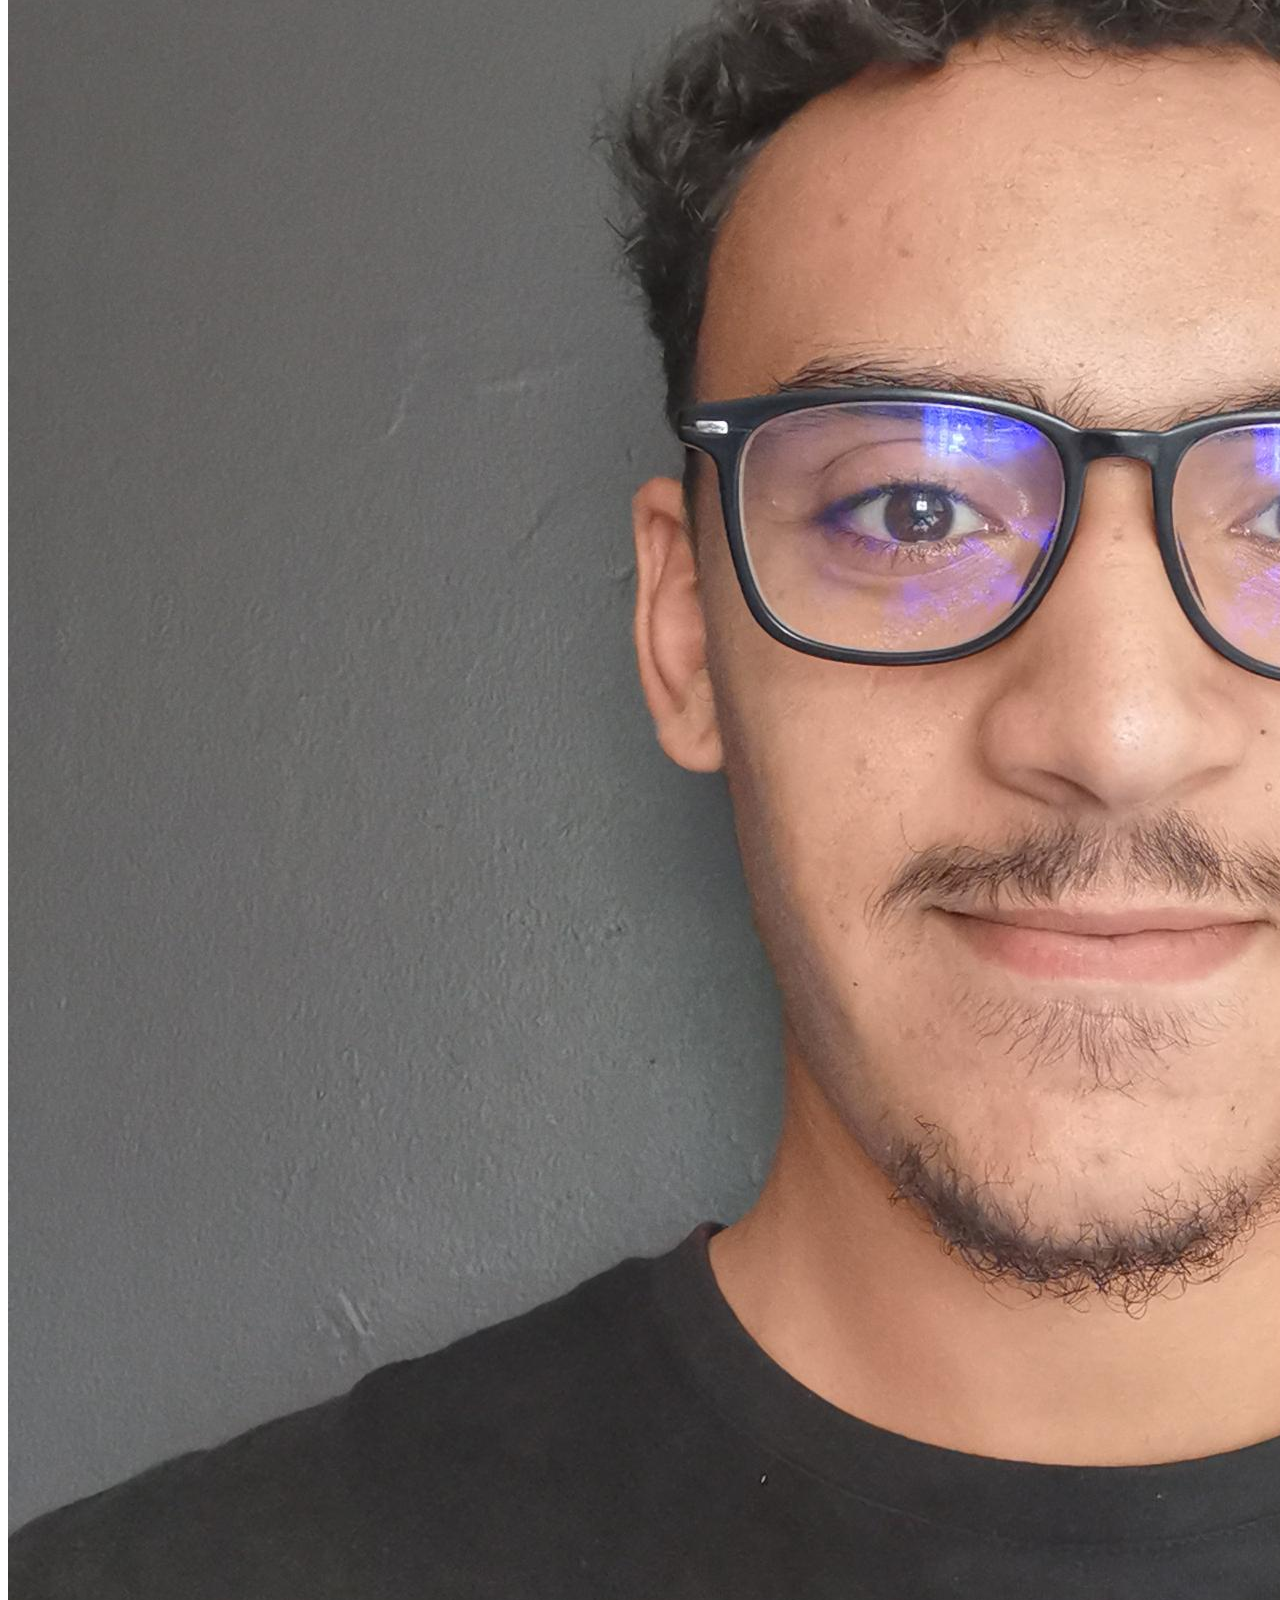
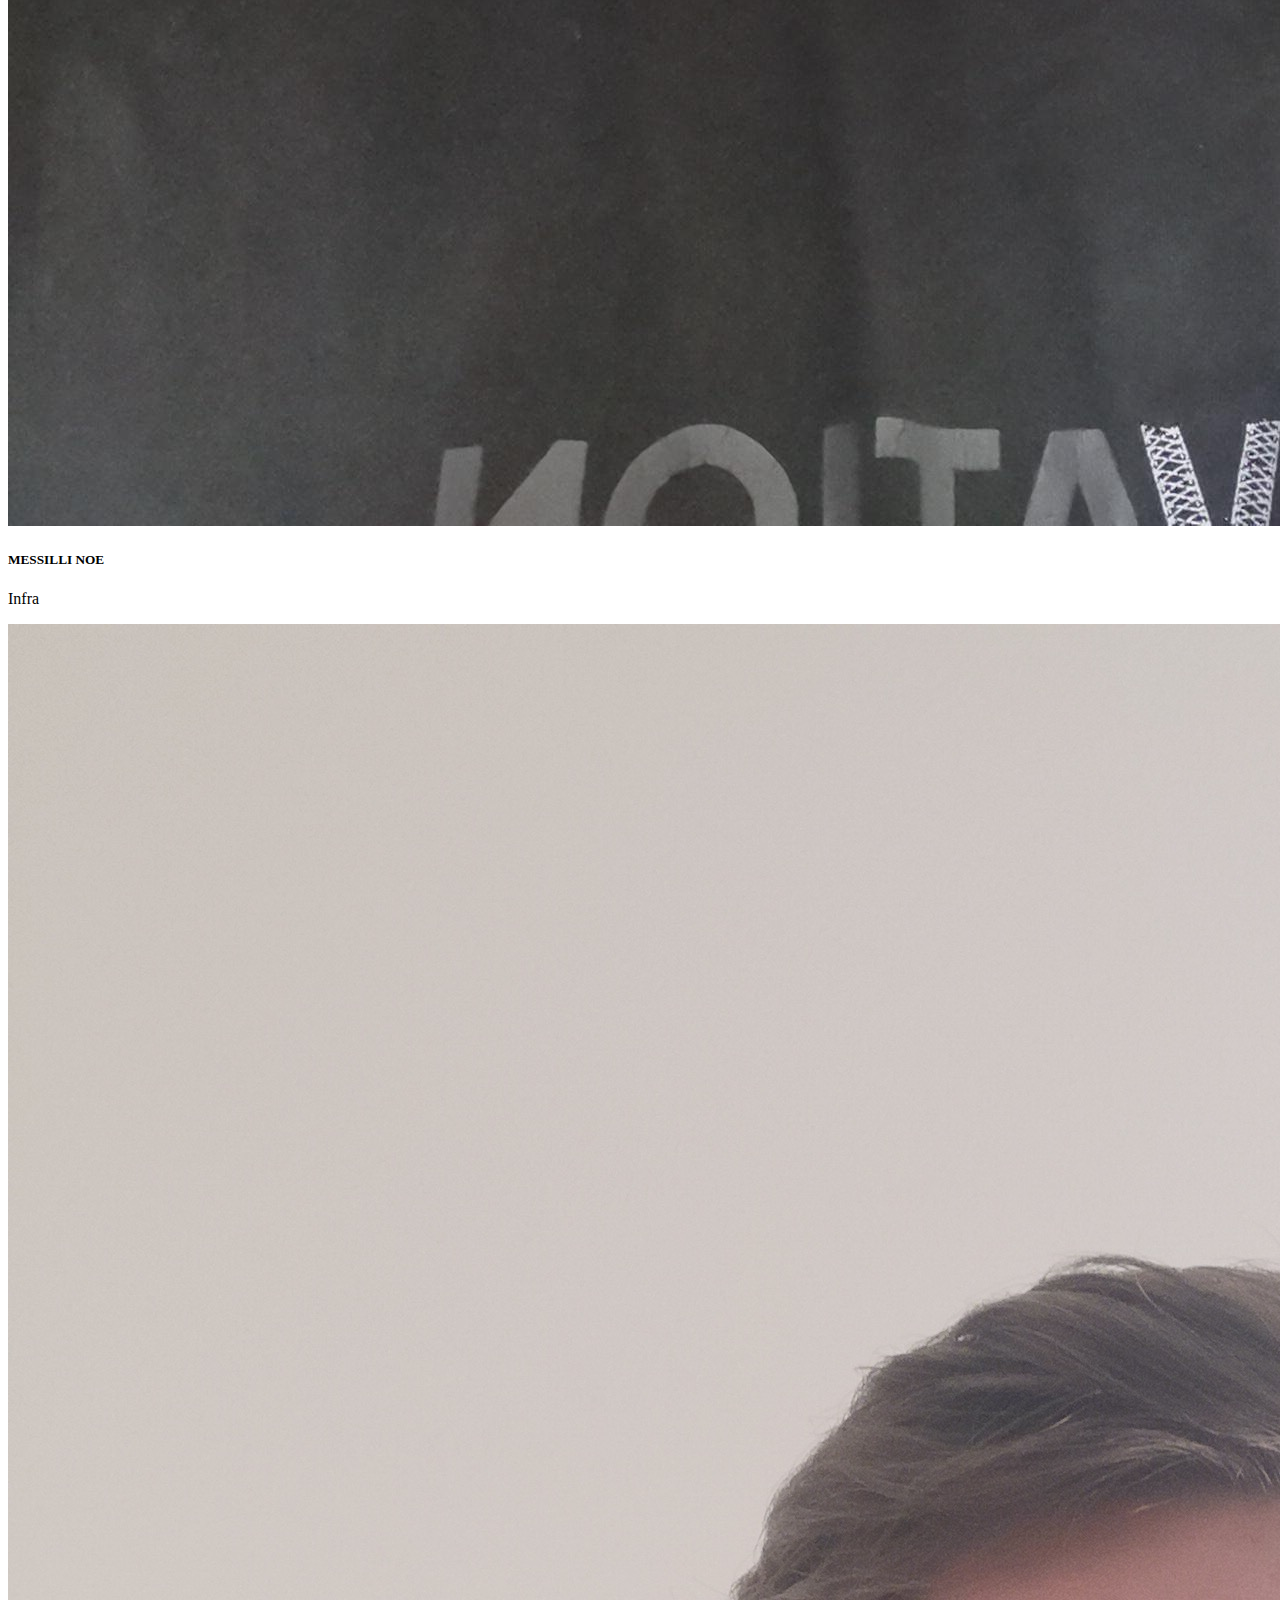
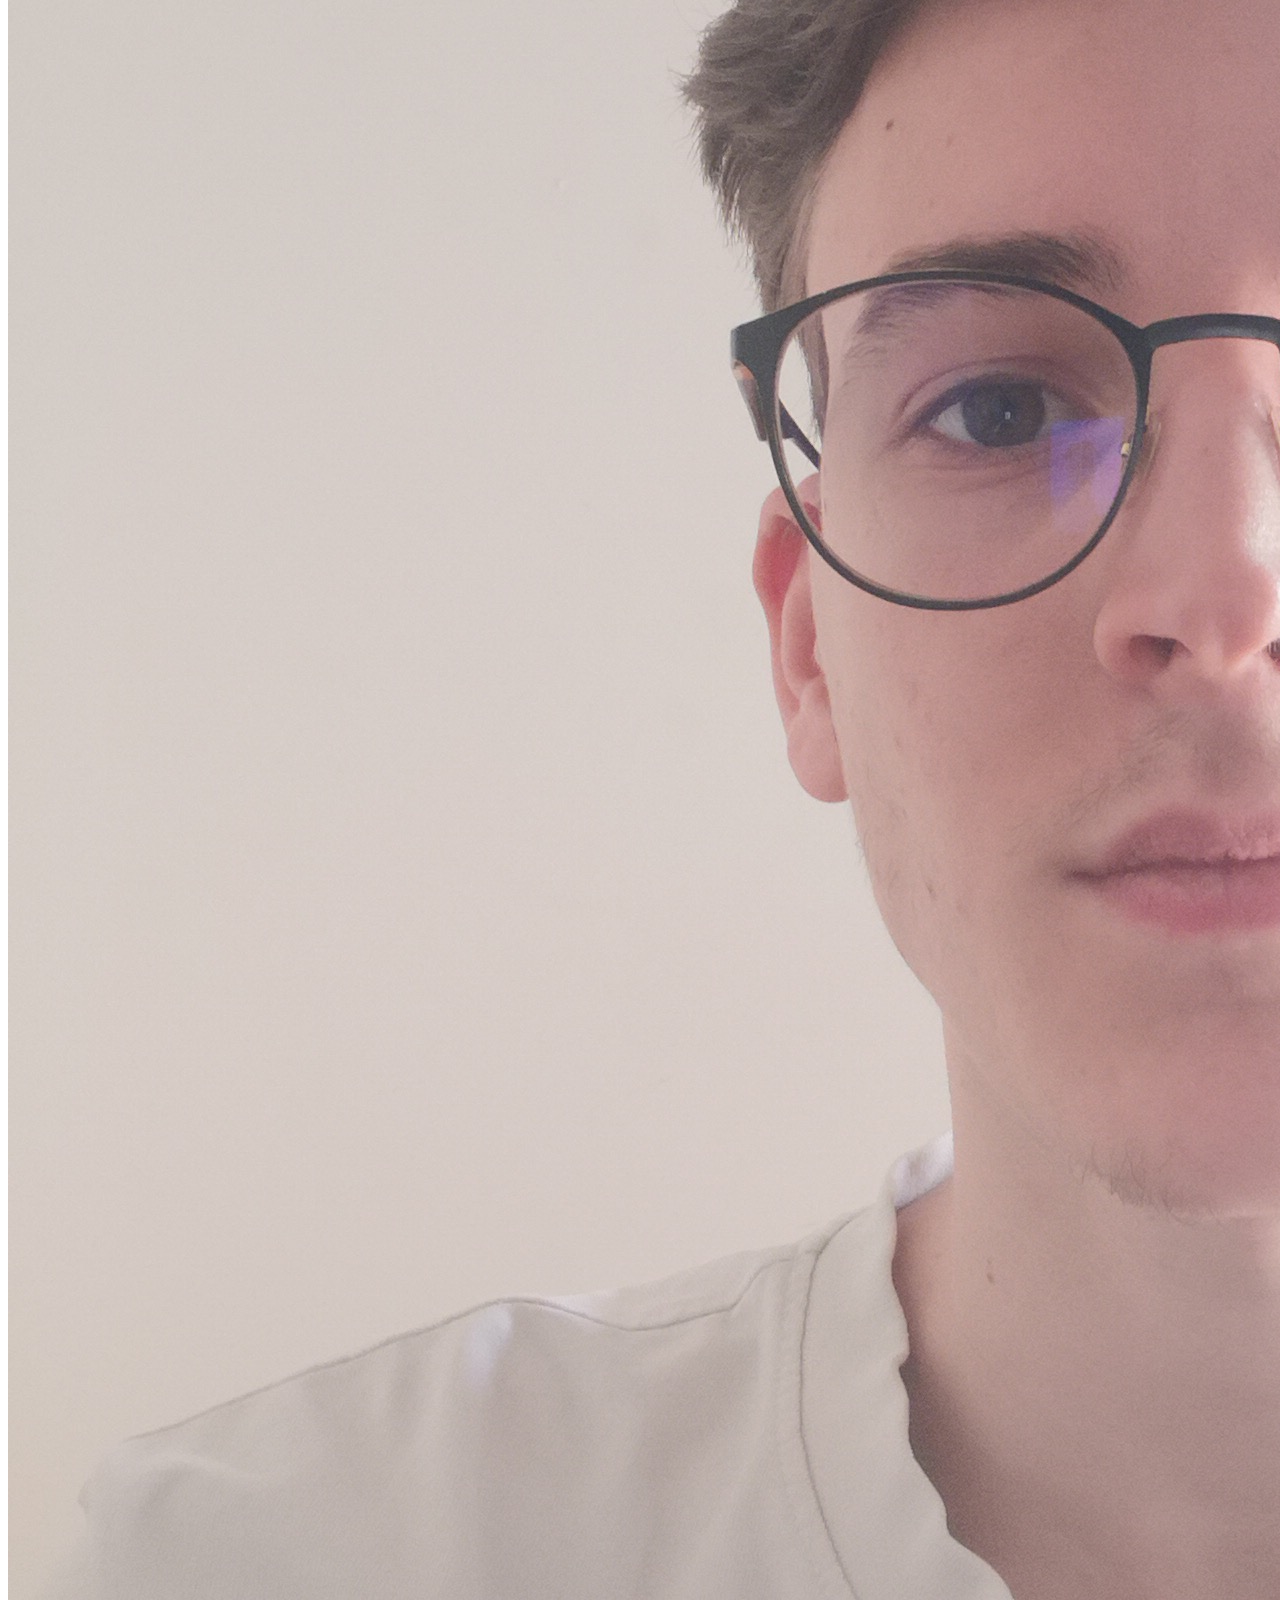
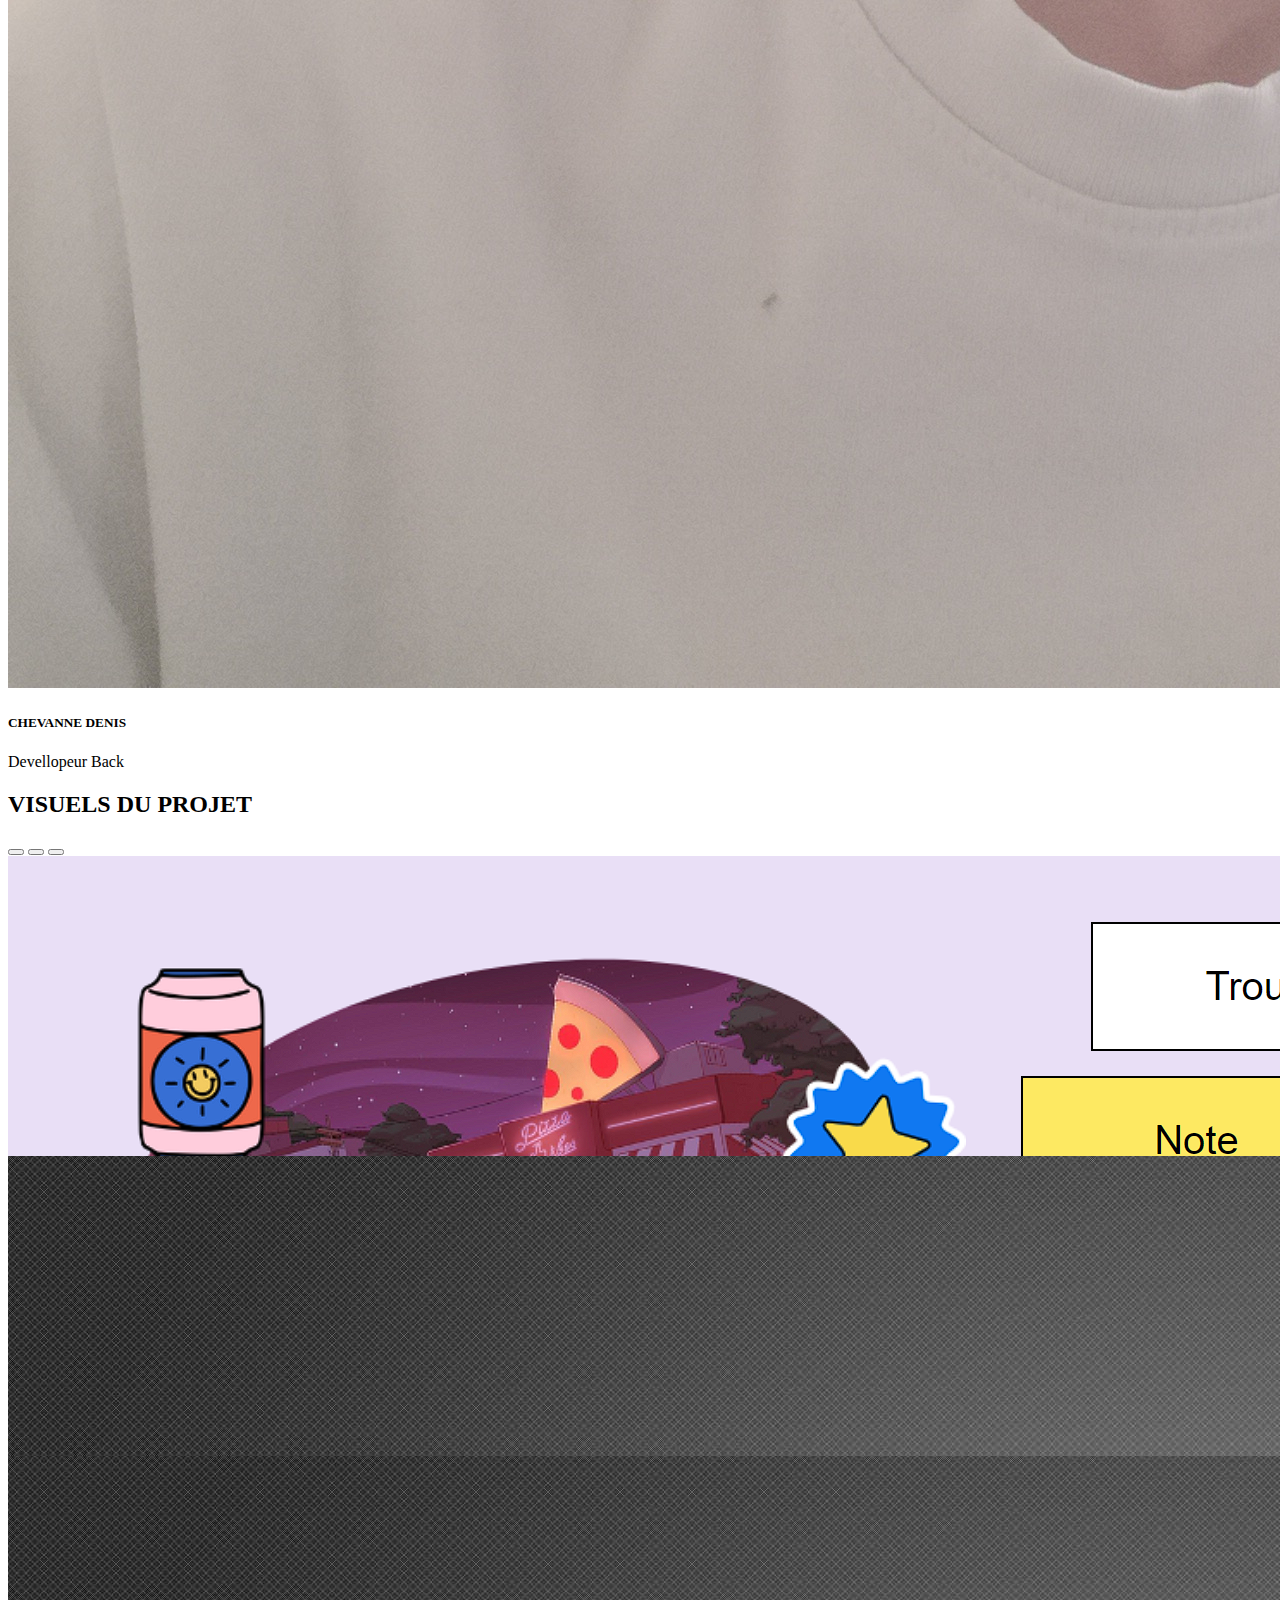
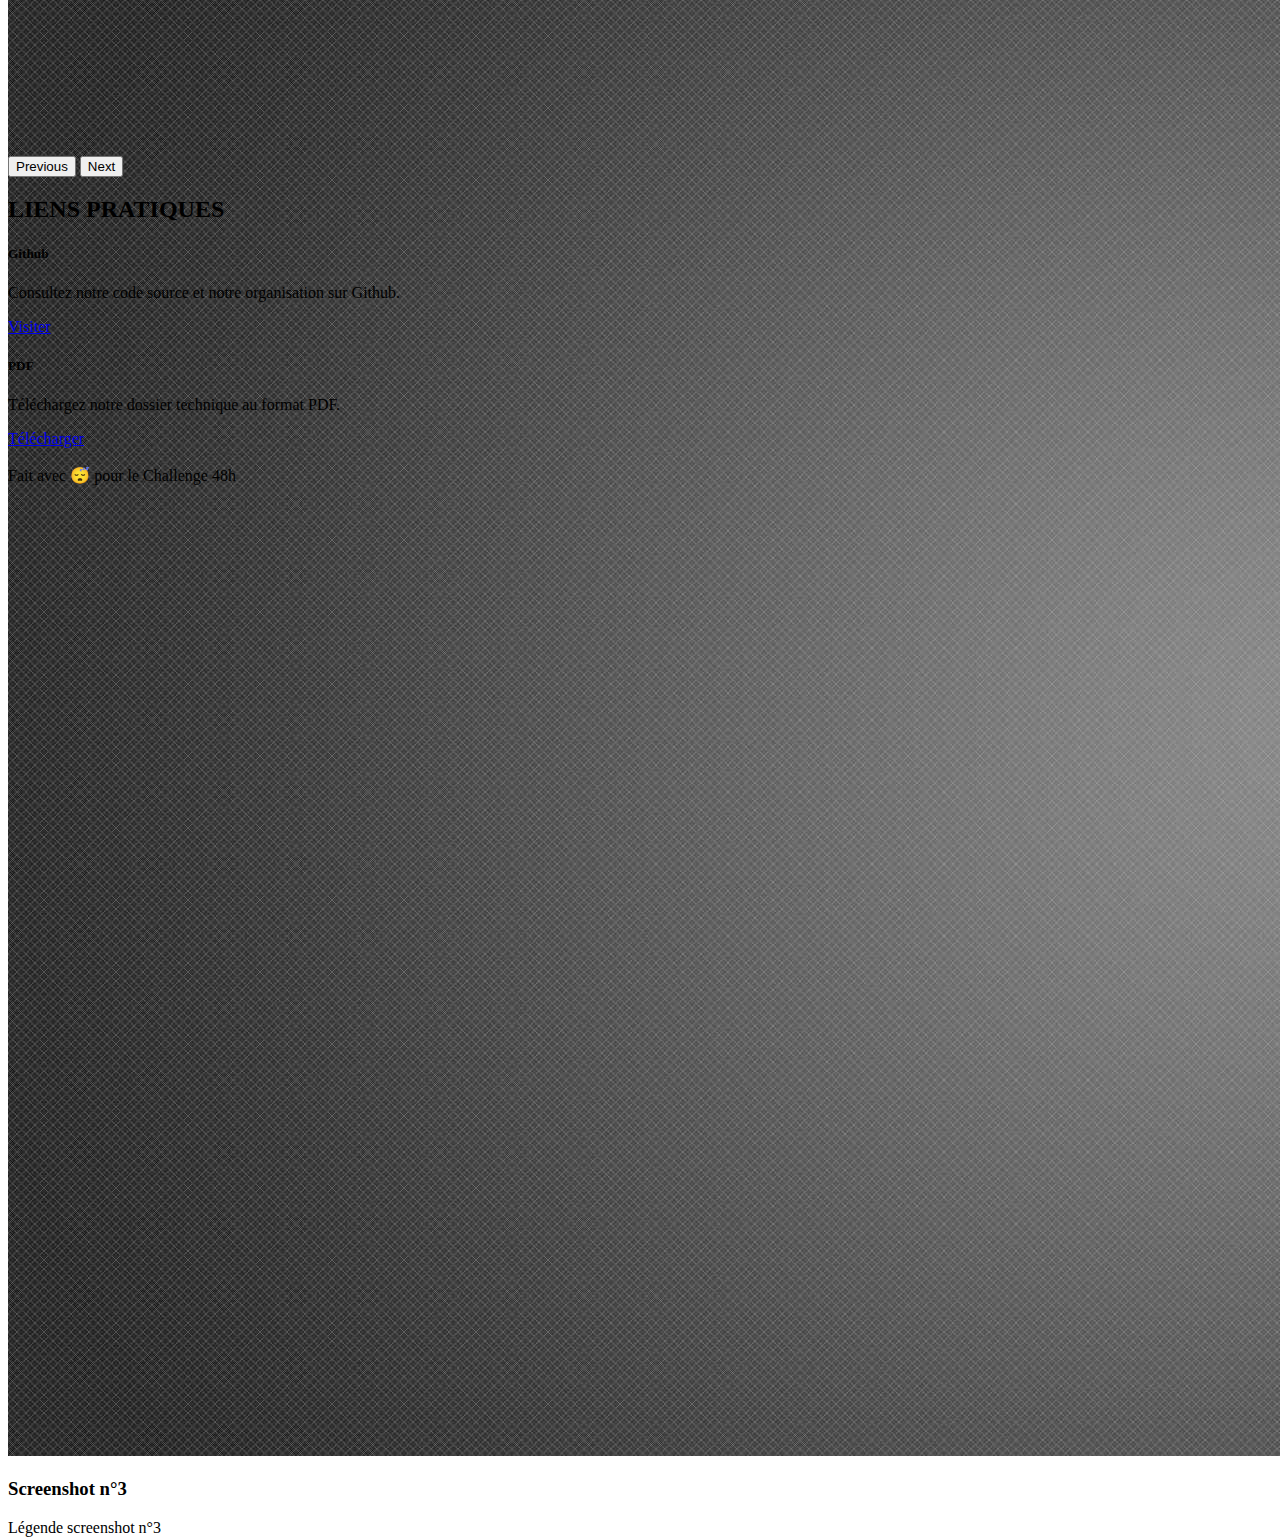
<file: challenge48h.html>
<!DOCTYPE html>
<html lang="fr">
  <head>
    <meta charset="UTF-8">
    <meta name="viewport" content="width=device-width, initial-scale=1.0">
    <link rel="icon" type="image/x-icon" href="sablier.svg">

    <!-- [EDIT] Remplis les 3 balises ci-dessous -->
    <title>Challenge 48h - EQUIPE 11</title>
    <meta name="description" content="Description de la page pour les moteurs de recherche">
    <meta name="keywords" content="Mots-clés de la page, séparés par des virgules">
    
    <!-- CSS -->
    <link href="https://cdn.jsdelivr.net/npm/bootstrap@5.3.0-alpha3/dist/css/bootstrap.min.css" rel="stylesheet" integrity="sha384-KK94CHFLLe+nY2dmCWGMq91rCGa5gtU4mk92HdvYe+M/SXH301p5ILy+dN9+nJOZ" crossorigin="anonymous">
    <style>
      .carousel-item {
        height: 300px;
      }
    </style>
  </head>

  <body>
    <!-- [EDIT] Dans la navbar, précise le nom de ton projet -->
    <nav class="navbar navbar-expand-lg navbar-dark bg-dark">
      <div class="container">
        <a class="navbar-brand" href="#">YnoResto</a>
        <button class="navbar-toggler" type="button" data-bs-toggle="collapse" data-bs-target="#navbarNav" aria-controls="navbarNav" aria-expanded="false" aria-label="Toggle navigation">
          <span class="navbar-toggler-icon"></span>
        </button>
        <div class="collapse navbar-collapse justify-content-end" id="navbarNav">
          <ul class="navbar-nav">
            <li class="nav-item">
              <a class="nav-link" href="#presentation">Présentation</a>
            </li>
            <li class="nav-item">
              <a class="nav-link" href="#equipe">L'équipe</a>
            </li>
            <li class="nav-item">
              <a class="nav-link" href="visuels">Visuels</a>
            </li>
            <li class="nav-item">
              <a class="nav-link" href="#liens-pratiques">Liens pratiques</a>
            </li>
          </ul>
        </div>
      </div>
    </nav>

    <div class="container mt-5">
        <div id="presentation" class="col-lg-12 text-center">
          <h1>YnoResto</h1>
        </div>
        <div class="row">
          <div class="col-md-8 d-flex align-items-center">
              <p>YnoResto est un site Web responsive accessible sur ordinateur et sur mobile destiné aux étudiants d'Ynov pour facilier leur pause midi. Selon le campus où se trouve l'étudiant, il lui sera possible de lister les restaurants à proximité de lui et de filtrer selon ses besoins et son envie. Ce projet se démarque des autres car il s'agit du premier site communautaire d'Ynov. En effet, le site demande aux étudiants de mettre une note sur 5 et de mettre un commentaire permettant aux autres Ynoviens d'avoir un avis de confiance.
              </p>
          </div>
        <div class="col-md-4 d-flex align-items-center">
          <img src="mockup.png" alt="mockup"  class="img-fluid mx-auto d-block">
        </div>
      </div>
      
      
      <div id="equipe" class="col-lg-12 text-center mb-5">
        <h2>L'ÉQUIPE</h2>
      </div>

      <!-- [EDIT] Cette section doit présenter l'intégralité des membres du groupe  -->
      <div class="row justify-content-center mb-5">
        <!-- [EDIT] PRESENTATION ETUDIANT 1 -->
        <div class="col-lg-4 col-md-6 col-sm-12 mb-4">
          <div class="card">
          <img src="lorem-ipsum.jpg" class="card-img-top" alt="Etudiant 1">
            <div class="card-body">
              <h5 class="card-title">REMADNA DORIA</h5>
              <p class="card-text">Devellopeur Front</p>
            </div>
          </div>
        </div>

        <!-- [EDIT] PRESENTATION ETUDIANT 2 -->
        <div class="col-lg-4 col-md-6 col-sm-12 mb-4">
          <div class="card">
          <img src="20211208_142738.jpg" class="card-img-top" alt="Etudiant 1">
            <div class="card-body">
              <h5 class="card-title">FENZL ROMAIN</h5>
              <p class="card-text">Devellopeur Back/Front</p>
            </div>
          </div>
        </div>

        <!-- [EDIT] PRESENTATION ETUDIANT 3 -->
        <div class="col-lg-4 col-md-6 col-sm-12 mb-4">
          <div class="card">
          <img src="MicrosoftTeams-image.png" class="card-img-top" alt="Etudiant 1">
            <div class="card-body">
              <h5 class="card-title">RAPARISON BRYAN</h5>
              <p class="card-text">Devellopeur Front</p>
            </div>
          </div>
        </div>

        <!-- [EDIT] PRESENTATION ETUDIANT 4 -->
        <div class="col-lg-4 col-md-6 col-sm-12 mb-4">
          <div class="card">
          <img src="MicrosoftTeams-image (4).png" class="card-img-top" alt="Etudiant 1">
            <div class="card-body">
              <h5 class="card-title">BAHRI WISSEM</h5>
              <p class="card-text">Infra</p>
            </div>
          </div>
        </div>

        <!-- [EDIT] PRESENTATION ETUDIANT 5 -->
        <div class="col-lg-4 col-md-6 col-sm-12 mb-4">
          <div class="card">
          <img src="MicrosoftTeams-image (1).png" class="card-img-top" alt="Etudiant 1">
            <div class="card-body">
              <h5 class="card-title">MESSILLI NOE</h5>
              <p class="card-text">Infra</p>
            </div>
          </div>
        </div>

        <!-- [EDIT] PRESENTATION ETUDIANT 6 -->
        <div class="col-lg-4 col-md-6 col-sm-12 mb-4">
          <div class="card">
          <img src="MicrosoftTeams-image (2).png" class="card-img-top" alt="Etudiant 1">
            <div class="card-body">
              <h5 class="card-title">CHEVANNE DENIS</h5>
              <p class="card-text">Devellopeur Back</p>
            </div>
          </div>
        </div>

      <div id="visuels" class="col-lg-12 text-center mb-5">
        <h2>VISUELS DU PROJET</h2>
      </div>

      <!-- [EDIT] Remplis le carousel avec des screenshots de ton projet accompagnés d'une légende -->
      <div id="carouselExampleCaptions" class="carousel slide mb-5">
        <div class="carousel-indicators">
          <button type="button" data-bs-target="#carouselExampleCaptions" data-bs-slide-to="0" class="active" aria-current="true" aria-label="Slide 1"></button>
          <button type="button" data-bs-target="#carouselExampleCaptions" data-bs-slide-to="1" aria-label="Slide 2"></button>
          <button type="button" data-bs-target="#carouselExampleCaptions" data-bs-slide-to="2" aria-label="Slide 3"></button>
        </div>
        <div class="carousel-inner">
          <div class="carousel-item active">
            <img src="cap2.png" class="d-block w-100" alt="screenshot1">
            <div class="carousel-caption d-none d-md-block">
              <h3>YnoResto</h3>
              <p>Page principal</p>
            </div>
          </div>
          <div class="carousel-item">
            <img src="lorem-ipsum.jpg" class="d-block w-100" alt="screenshot2">
            <div class="carousel-caption d-none d-md-block">
              <h3>Screenshot n°2</h3>
              <p>Légende screenshot n°2</p>
            </div>
          </div>
          <div class="carousel-item">
            <img src="lorem-ipsum.jpg" class="d-block w-100" alt="screenshot3">
            <div class="carousel-caption d-none d-md-block">
              <h3>Screenshot n°3</h3>
              <p>Légende screenshot n°3</p>
            </div>
          </div>
        </div>
        <button class="carousel-control-prev" type="button" data-bs-target="#carouselExampleCaptions" data-bs-slide="prev">
          <span class="carousel-control-prev-icon" aria-hidden="true"></span>
          <span class="visually-hidden">Previous</span>
        </button>
        <button class="carousel-control-next" type="button" data-bs-target="#carouselExampleCaptions" data-bs-slide="next">
          <span class="carousel-control-next-icon" aria-hidden="true"></span>
          <span class="visually-hidden">Next</span>
        </button>
      </div>

      <div id="liens-pratiques" class="col-lg-12 text-center mb-5">
        <h2>LIENS PRATIQUES</h2>
      </div>
      <!-- [EDIT] Mets le lien du Github du projet et du PDF du dossier technique -->

      <div class="row justify-content-center mb-5">
        <div class="col-md-4 mb-3">
          <div class="card">
            <div class="card-body">
              <h5 class="card-title">Github</h5>
              <p class="card-text">Consultez notre code source et notre organisation sur Github.</p>
              <a href="https://github.com/RFENZL/Challenge48h" class="btn btn-primary">Visiter</a>
            </div>
          </div>
        </div>
        <div class="col-md-4 mb-3">
          <div class="card">
            <div class="card-body">
              <h5 class="card-title">PDF</h5>
              <p class="card-text">Téléchargez notre dossier technique au format PDF.</p>
              <a href="mondossiertechnique.pdf" class="btn btn-primary">Télécharger</a>
            </div>
          </div>
        </div>
      </div>

    <hr>

    <div class="text-center mb-3">
      Fait avec 😴 pour le Challenge 48h
    </div>
  </div>
  </body>

  <footer>
    <script src="https://cdn.jsdelivr.net/npm/bootstrap@5.3.0-alpha3/dist/js/bootstrap.bundle.min.js" integrity="sha384-ENjdO4Dr2bkBIFxQpeoTz1HIcje39Wm4jDKdf19U8gI4ddQ3GYNS7NTKfAdVQSZe" crossorigin="anonymous"></script>
  </footer>
</html>
</file>
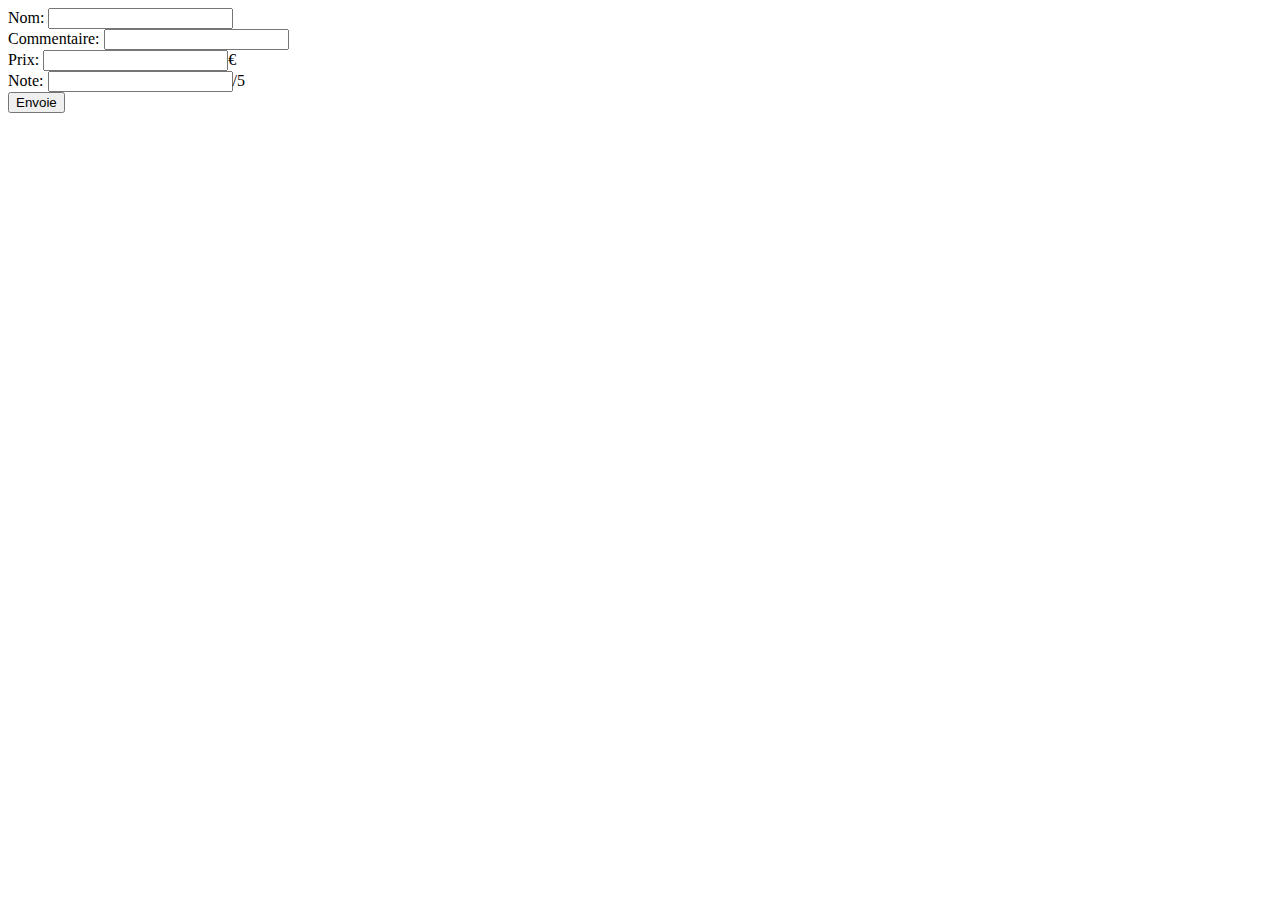
<file: commentaire.html>
<!DOCTYPE html>
<html lang="fr">
<head>
    <meta charset="UTF-8">
    <meta http-equiv="X-UA-Compatible" content="IE=edge">
    <meta name="viewport" content="width=device-width, initial-scale=1.0">
</head>
<body>
    <form action="/commentaire.php" method="post">
        <label>Nom:</label>
        <input type="text" name="Nom" required><br>
        <label>Commentaire:</label>
        <input type="text" name="Commentaire" required><br>
        <label>Prix:</label>
        <input type="text" name="Prix" required>€<br>
        <label>Note:</label>
        <input type="text" name="Note" required>/5<br>
        <input type="submit" value="Envoie">
    </form>
</body>
</html>
</file>
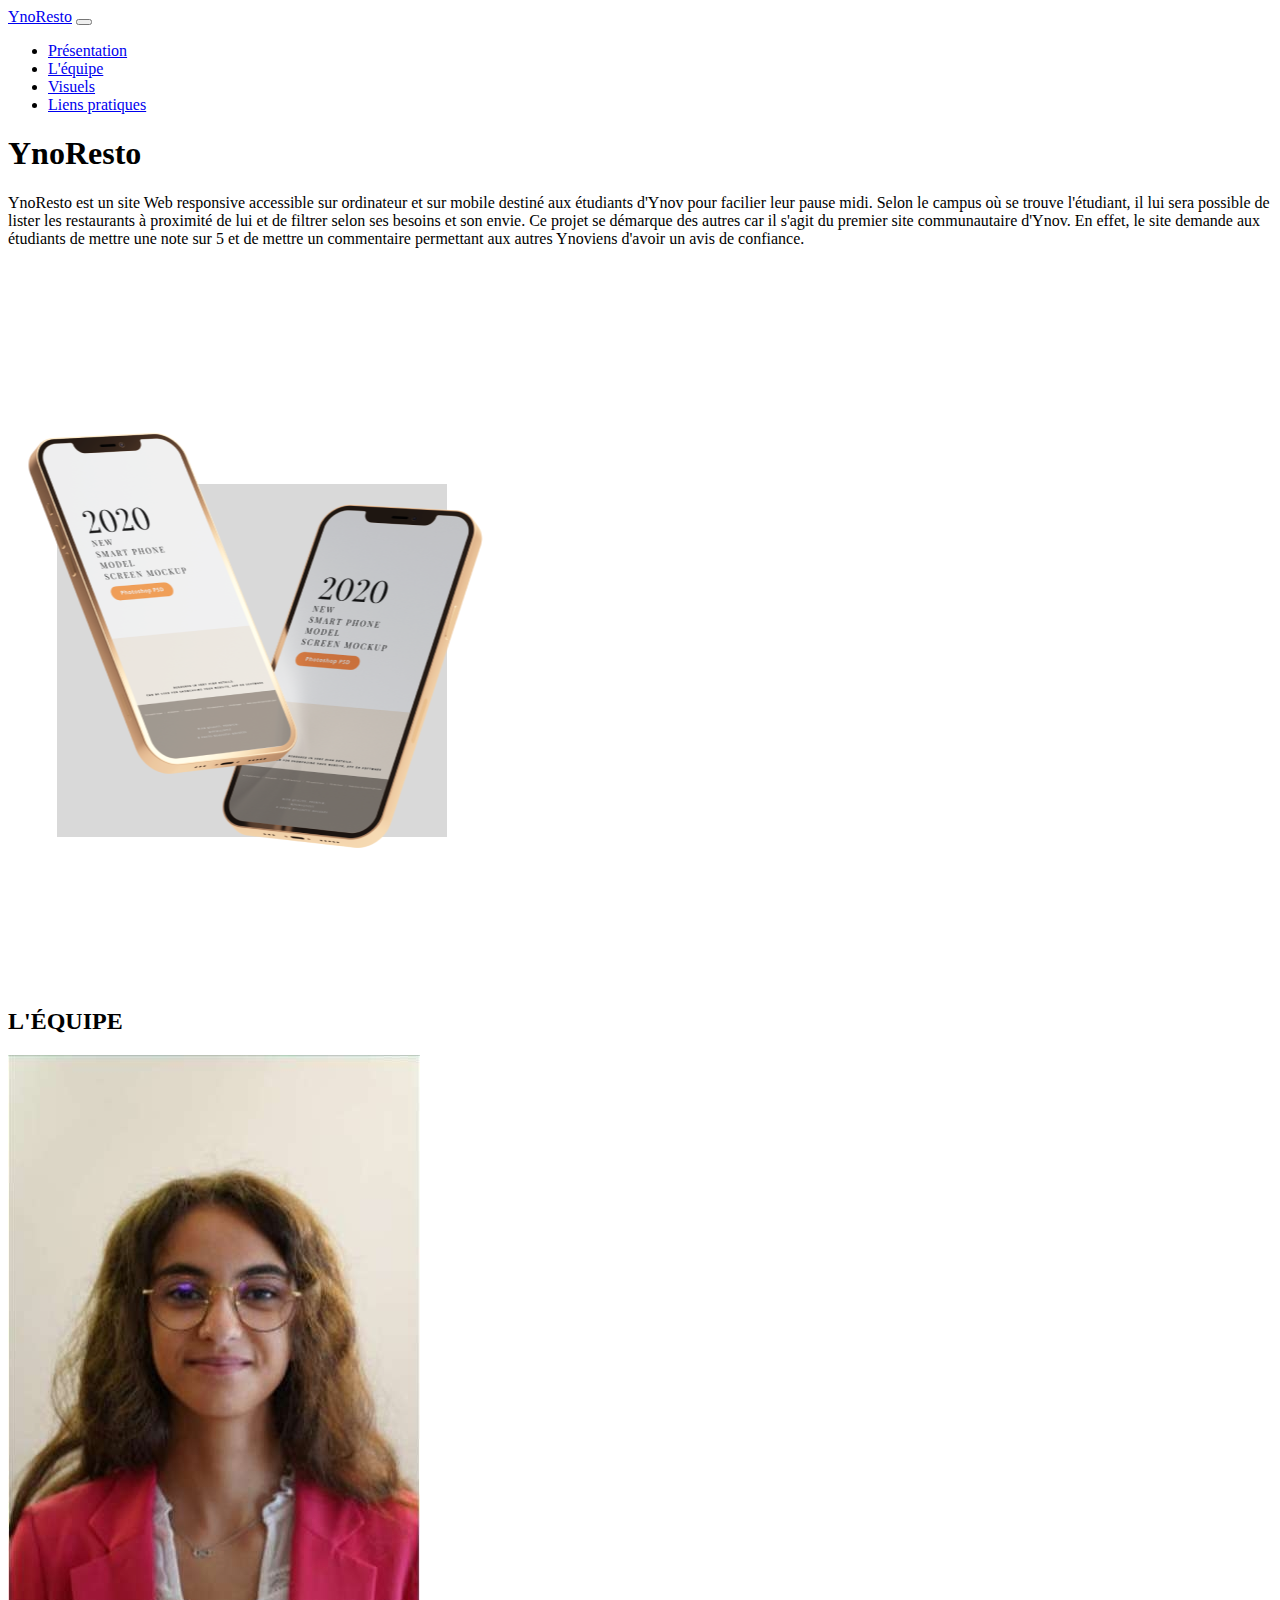
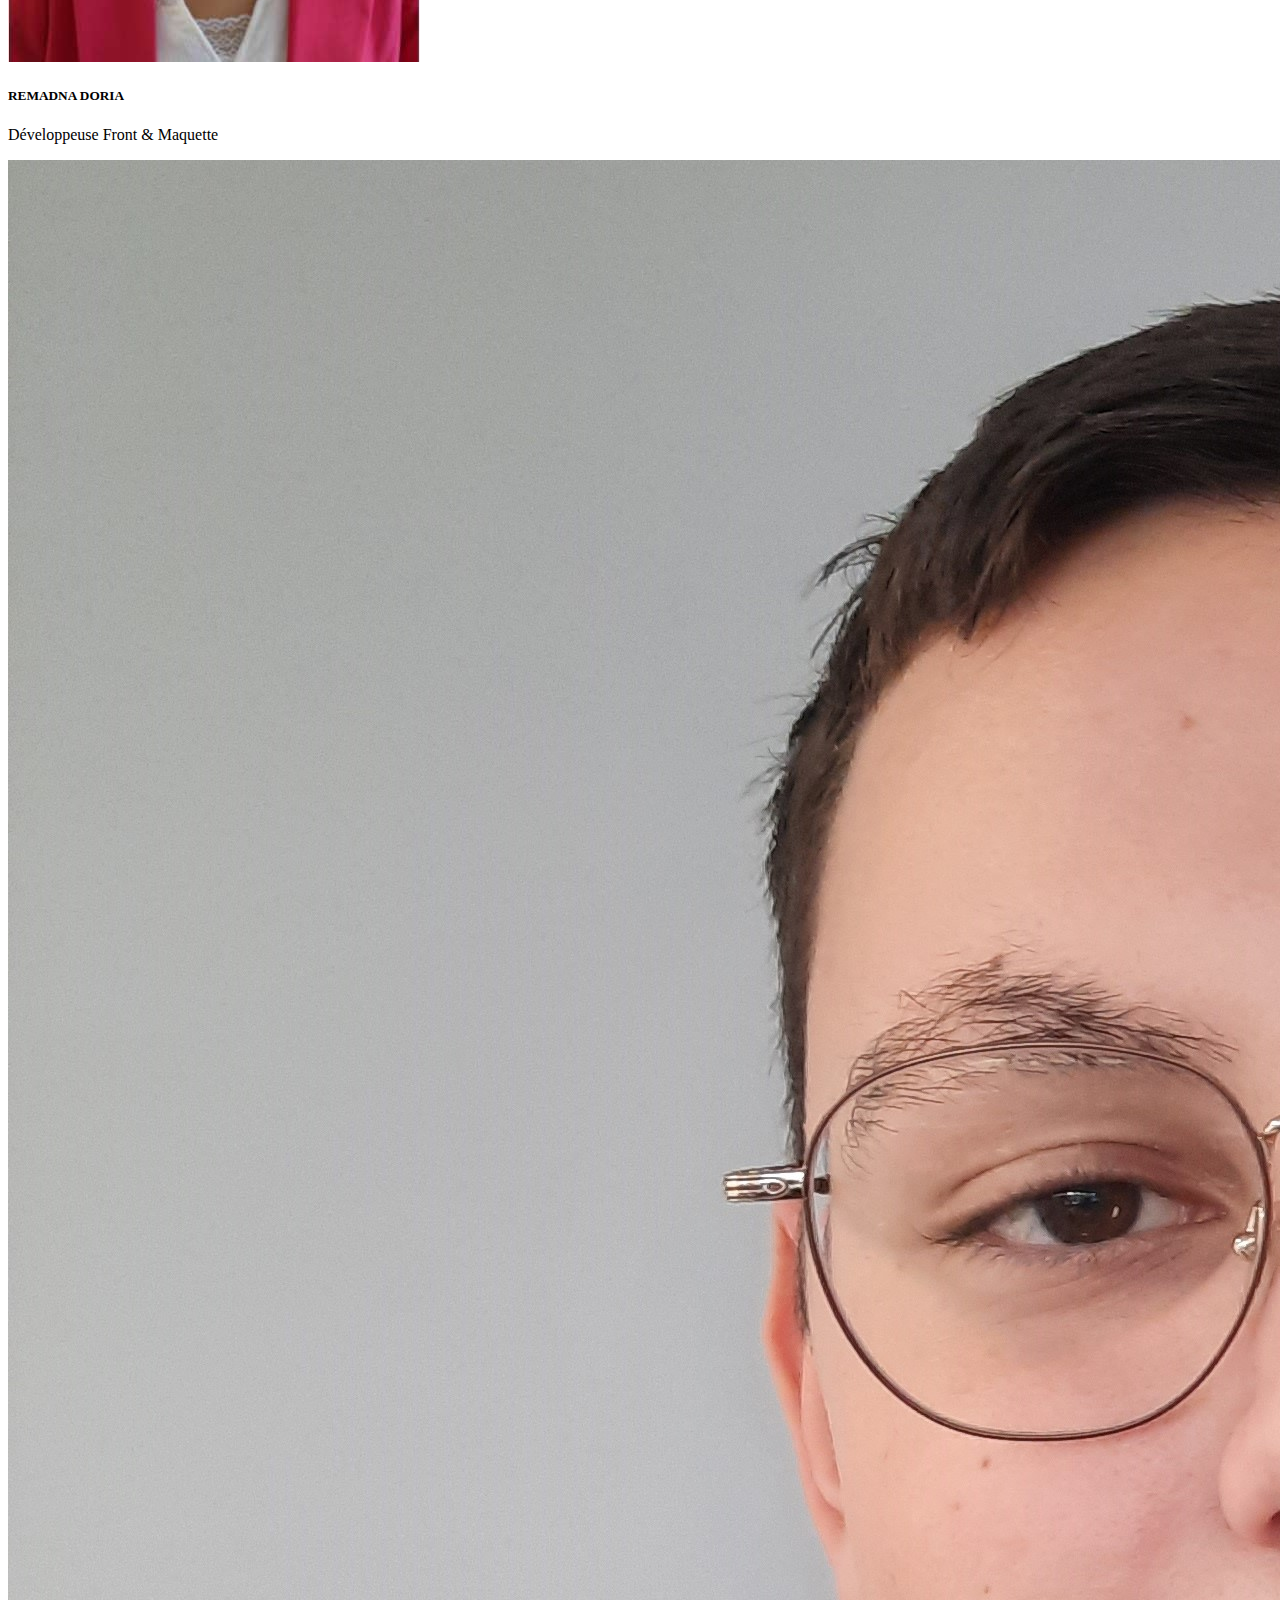
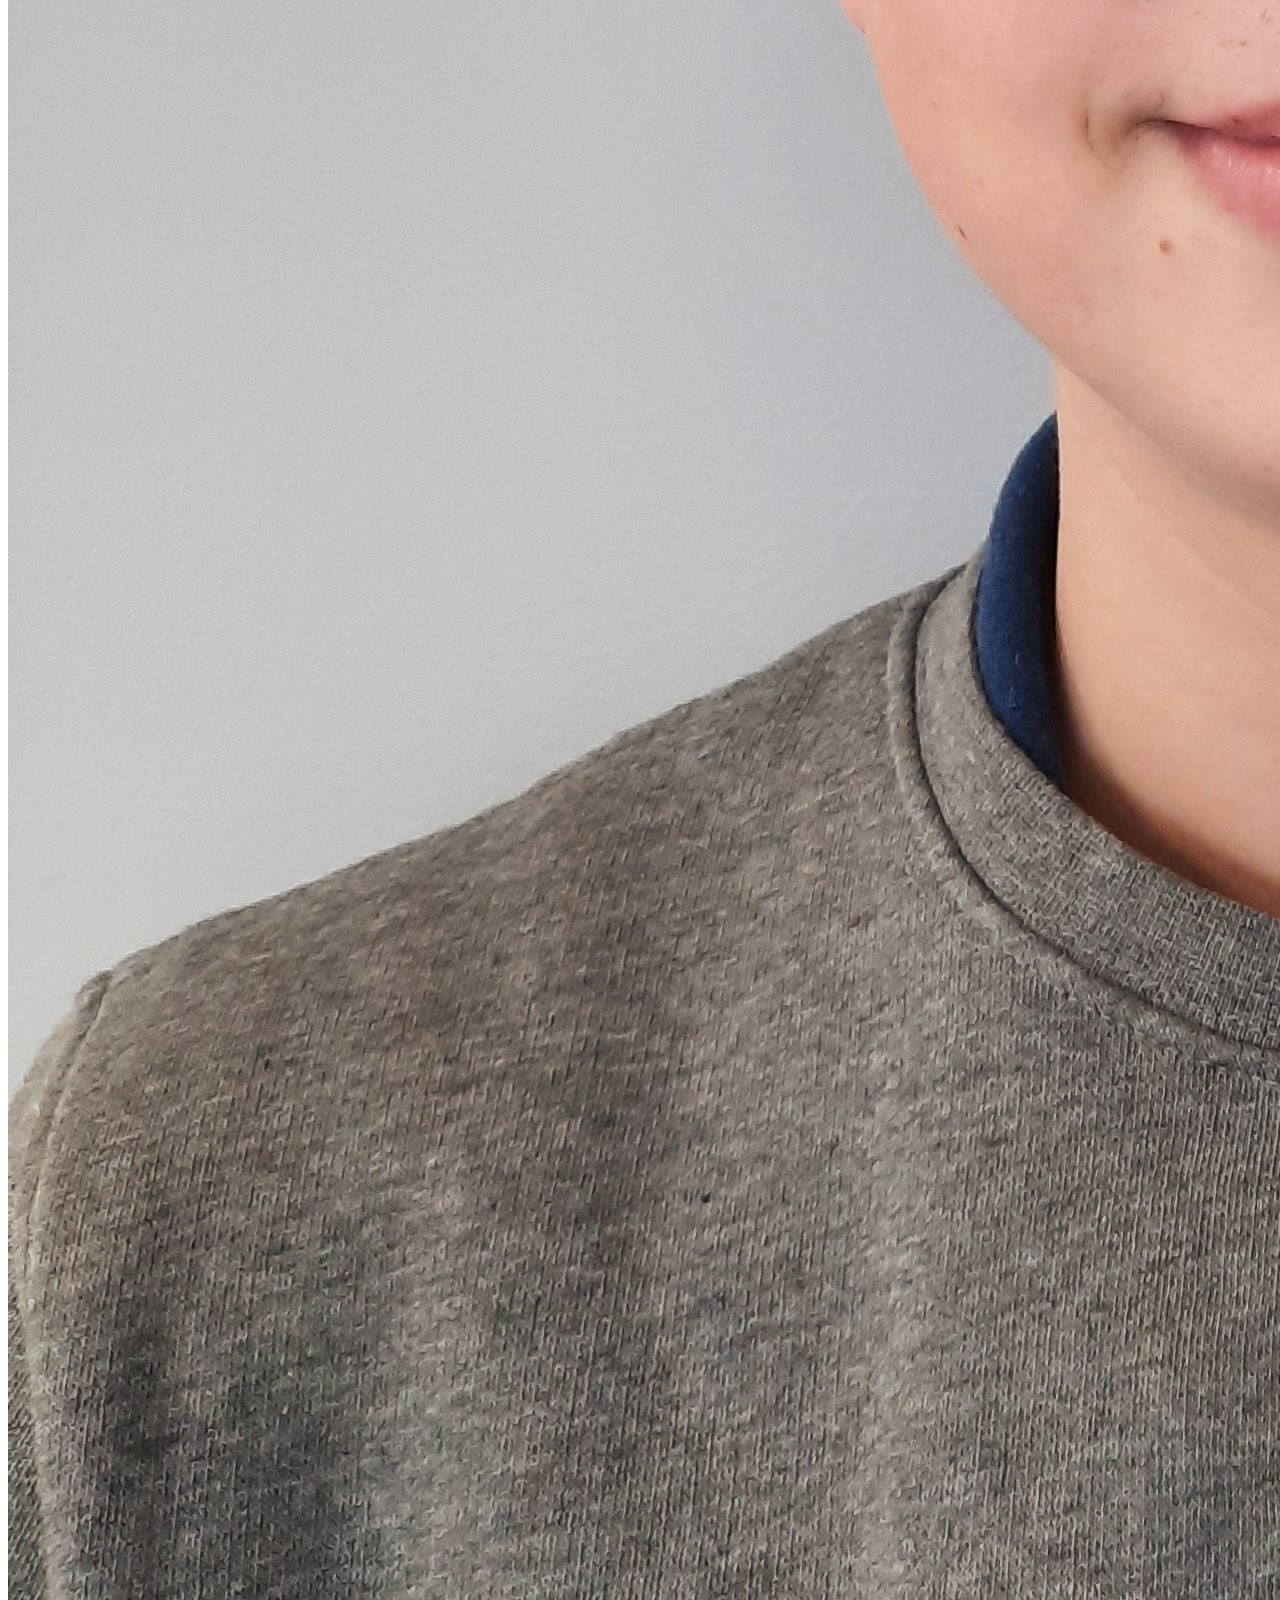
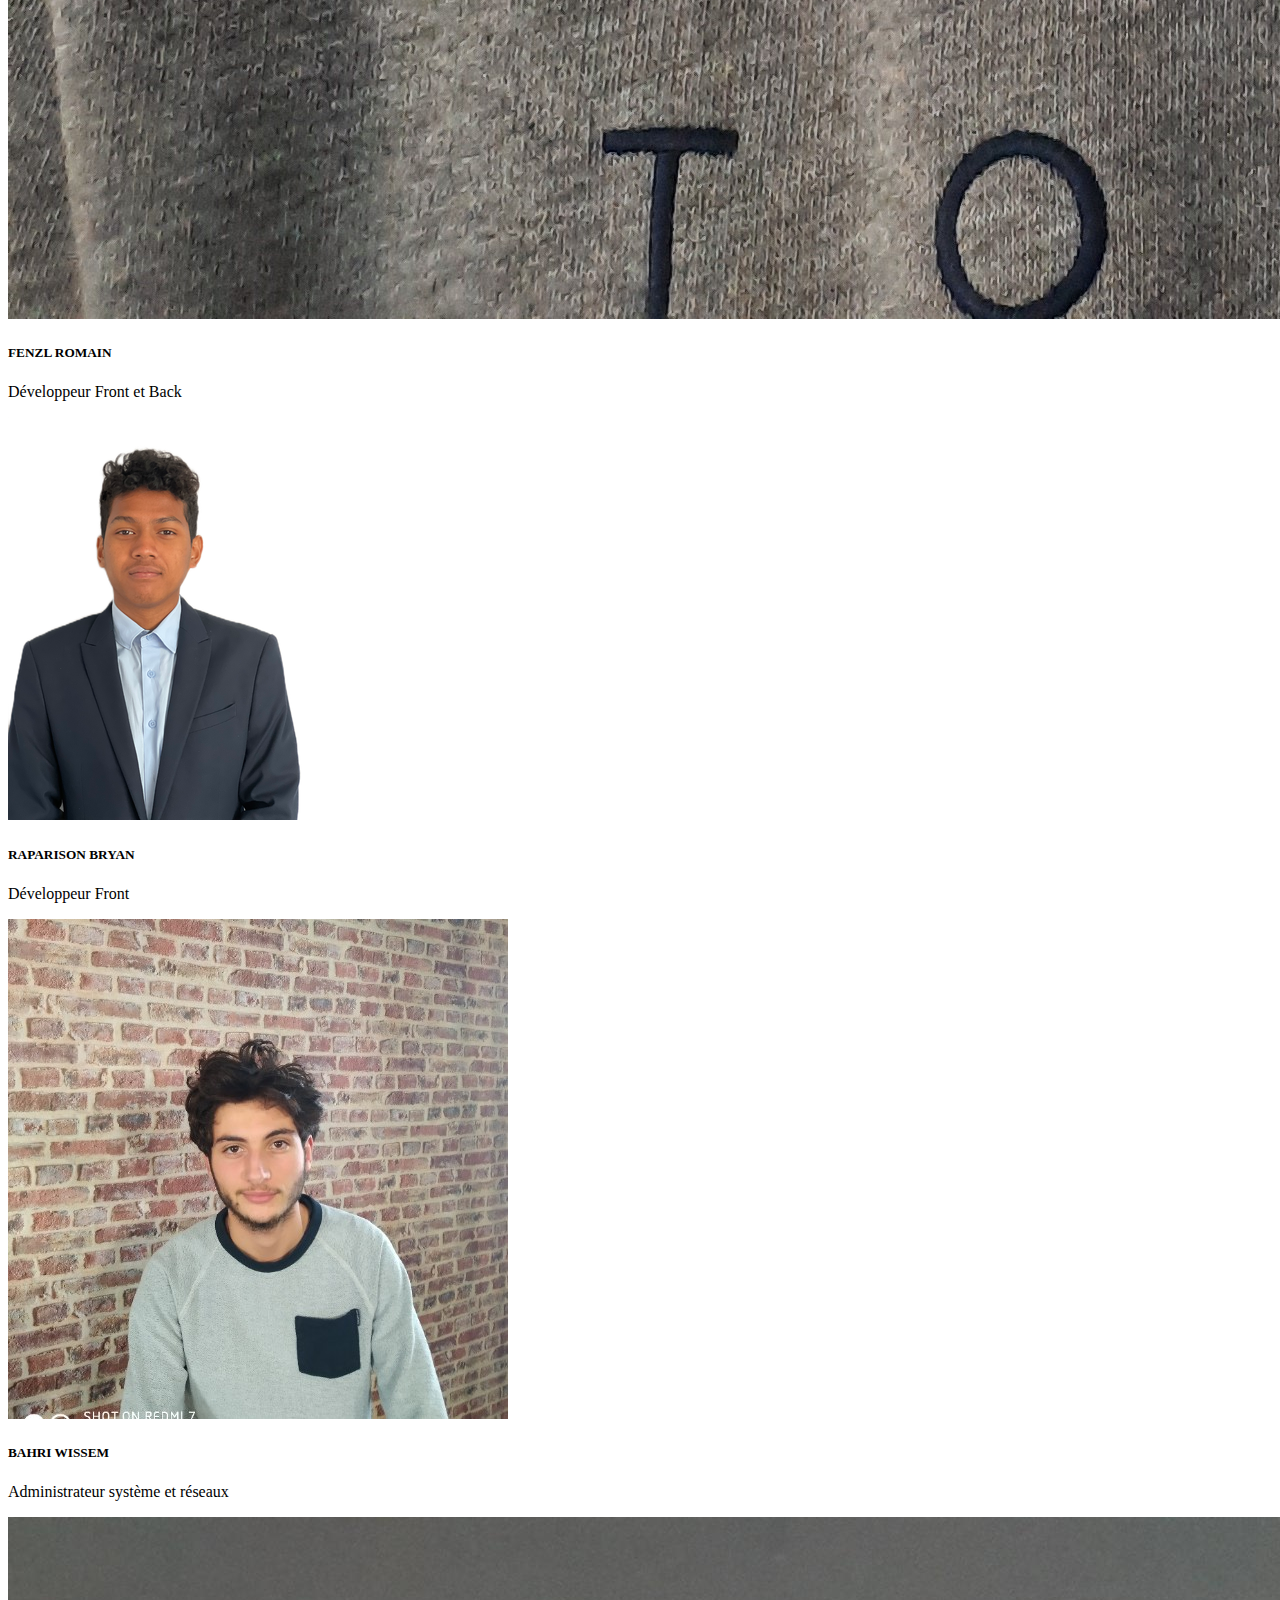
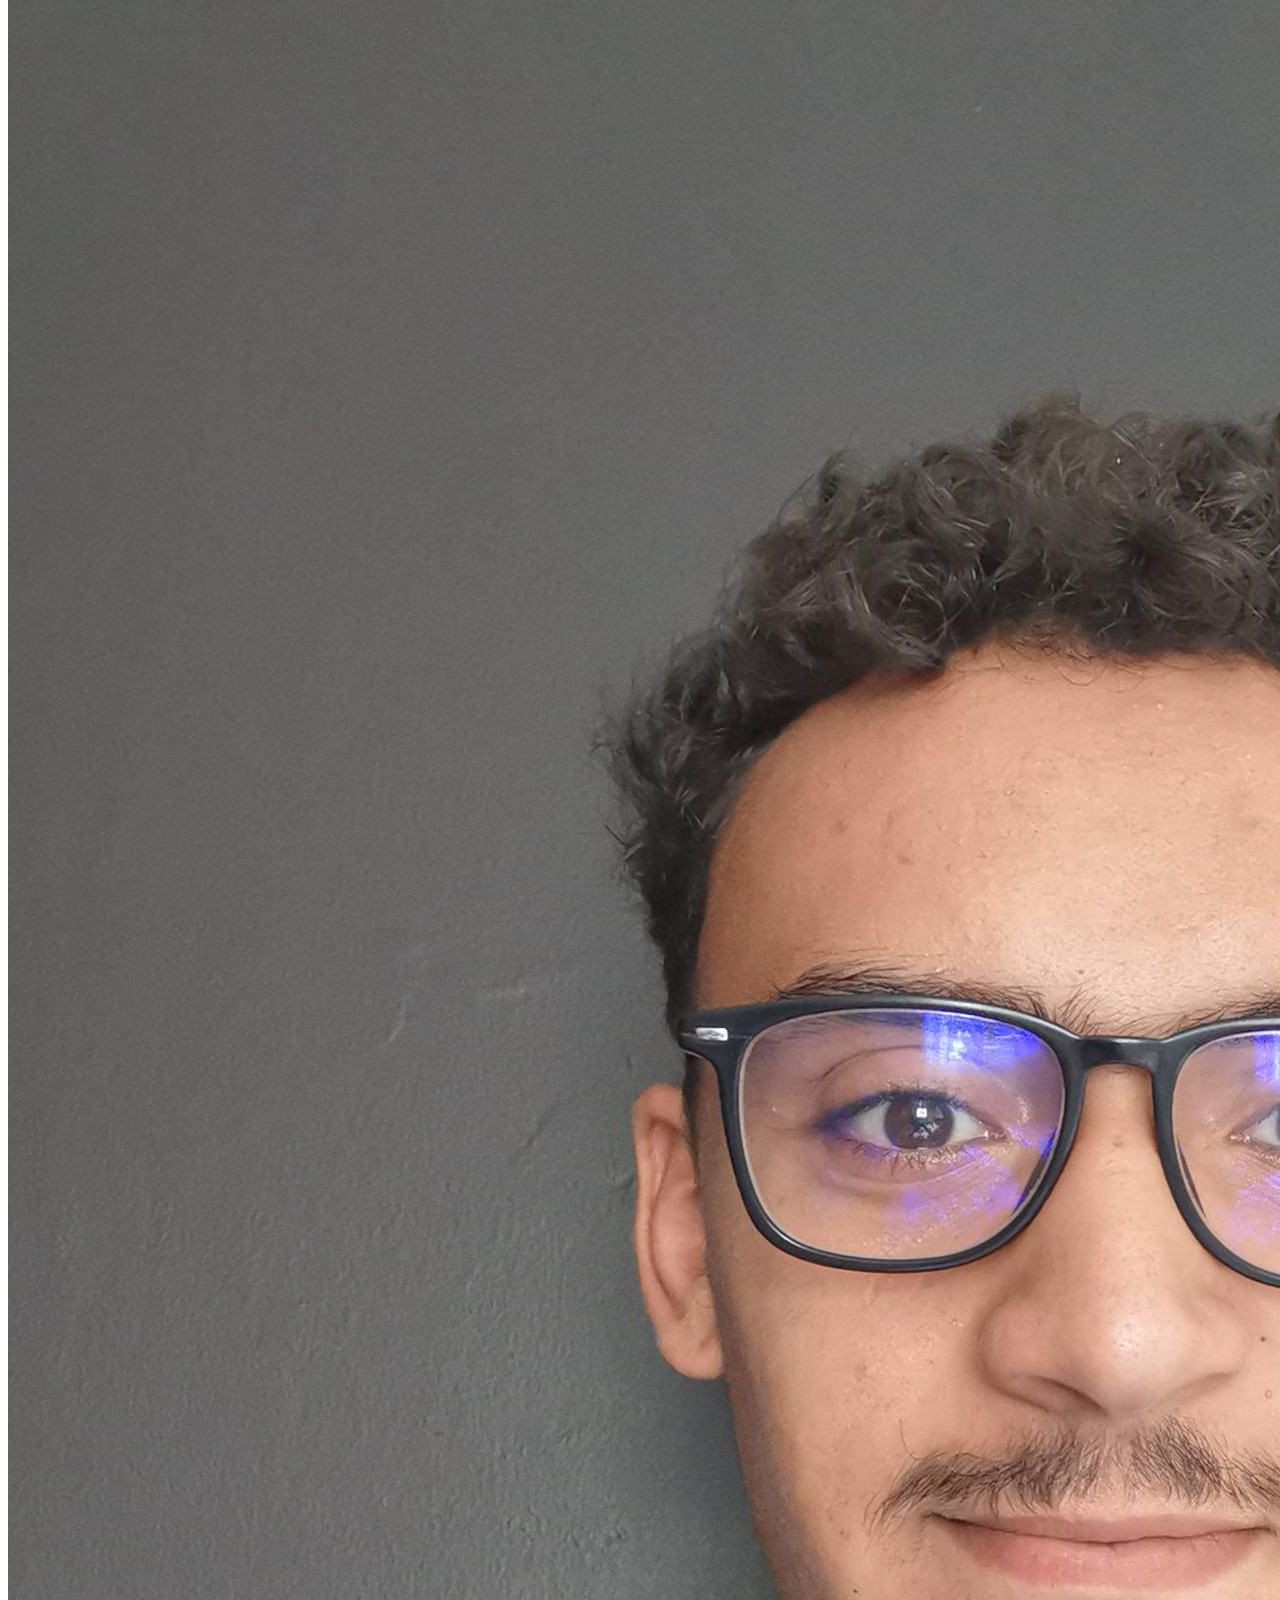
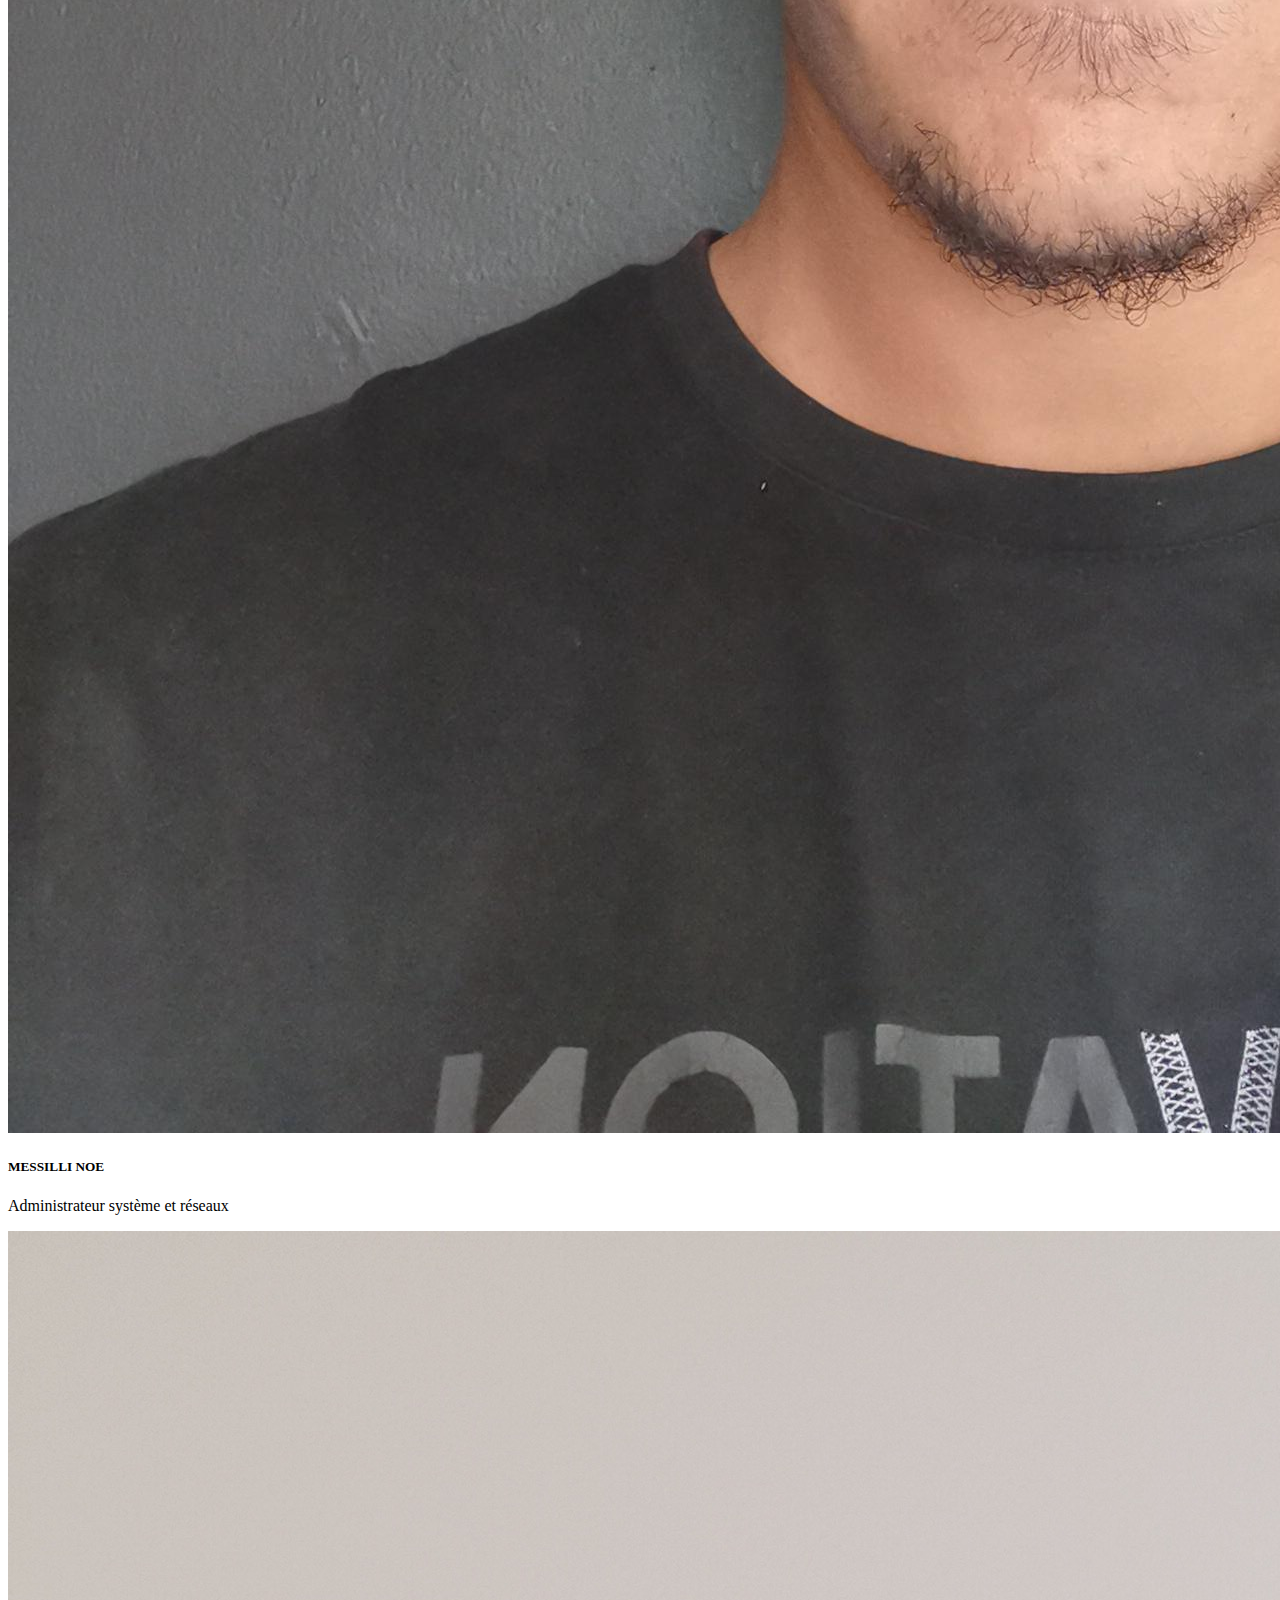
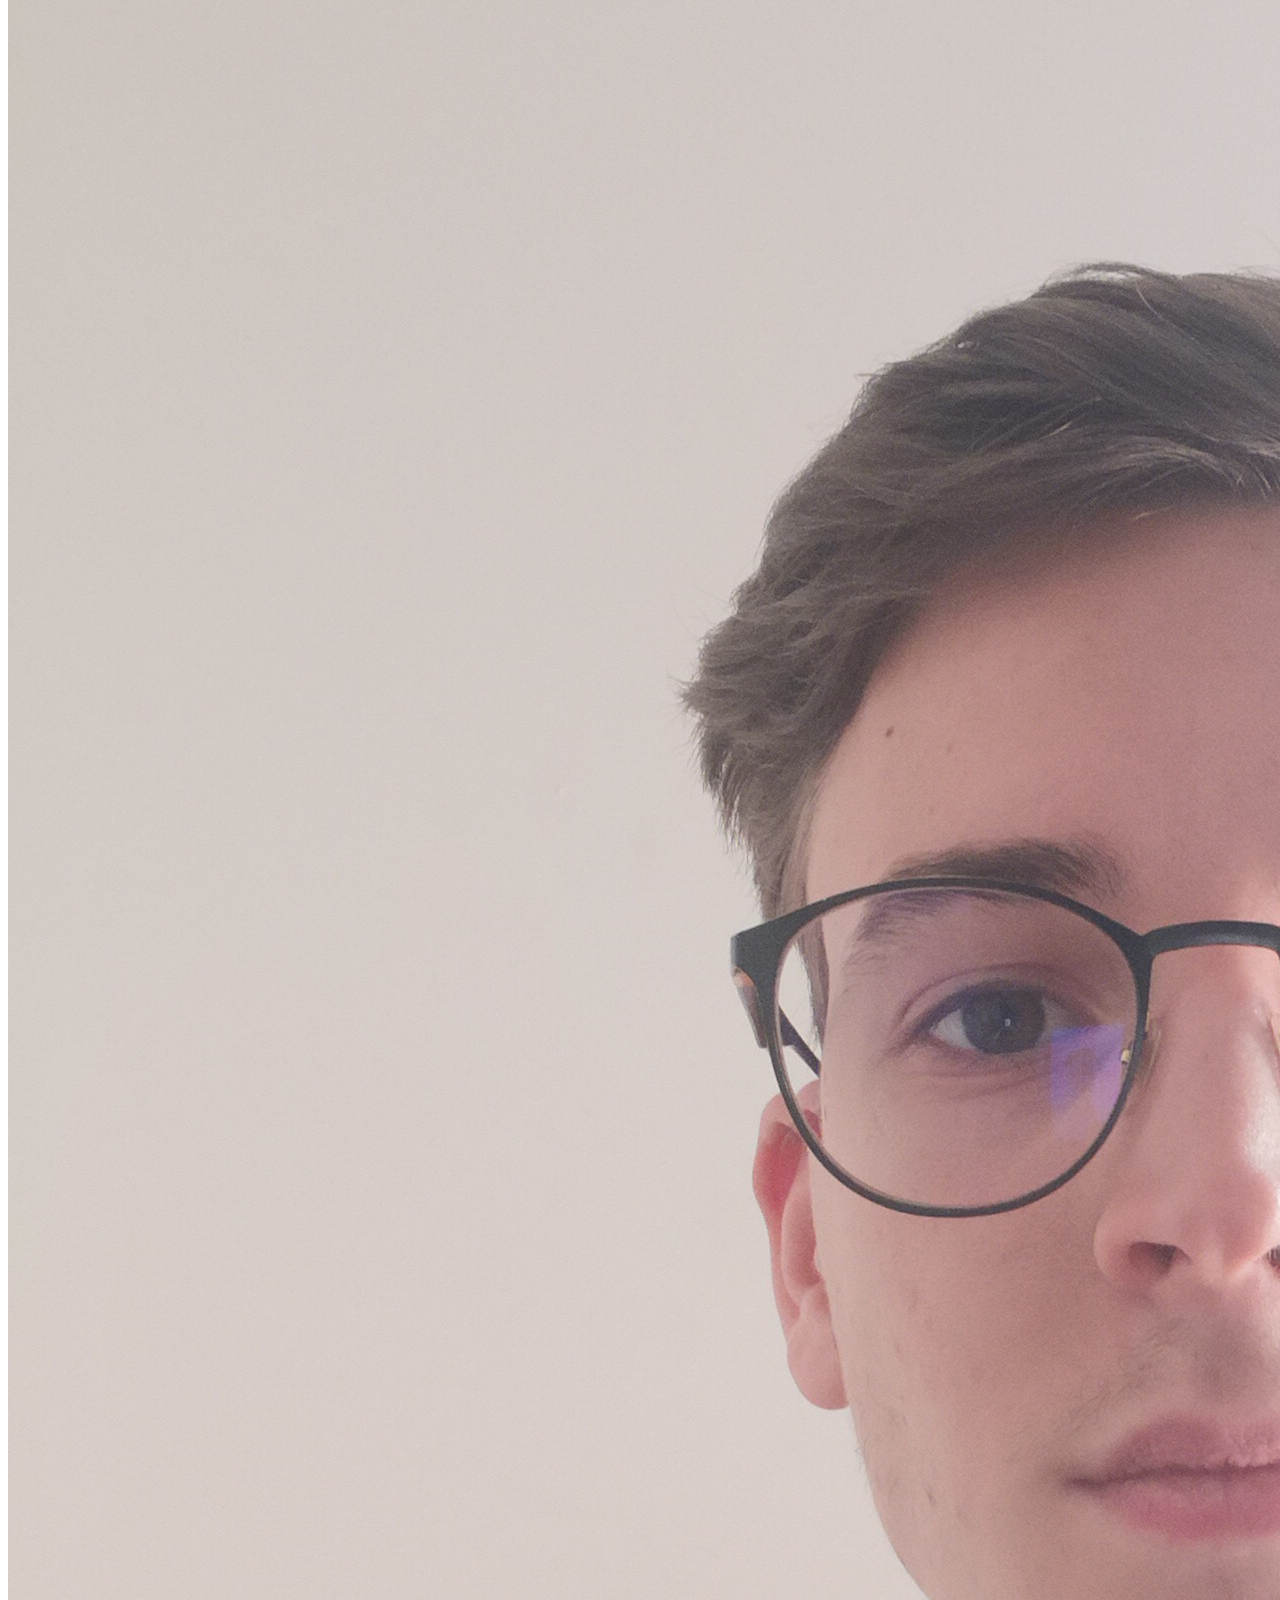
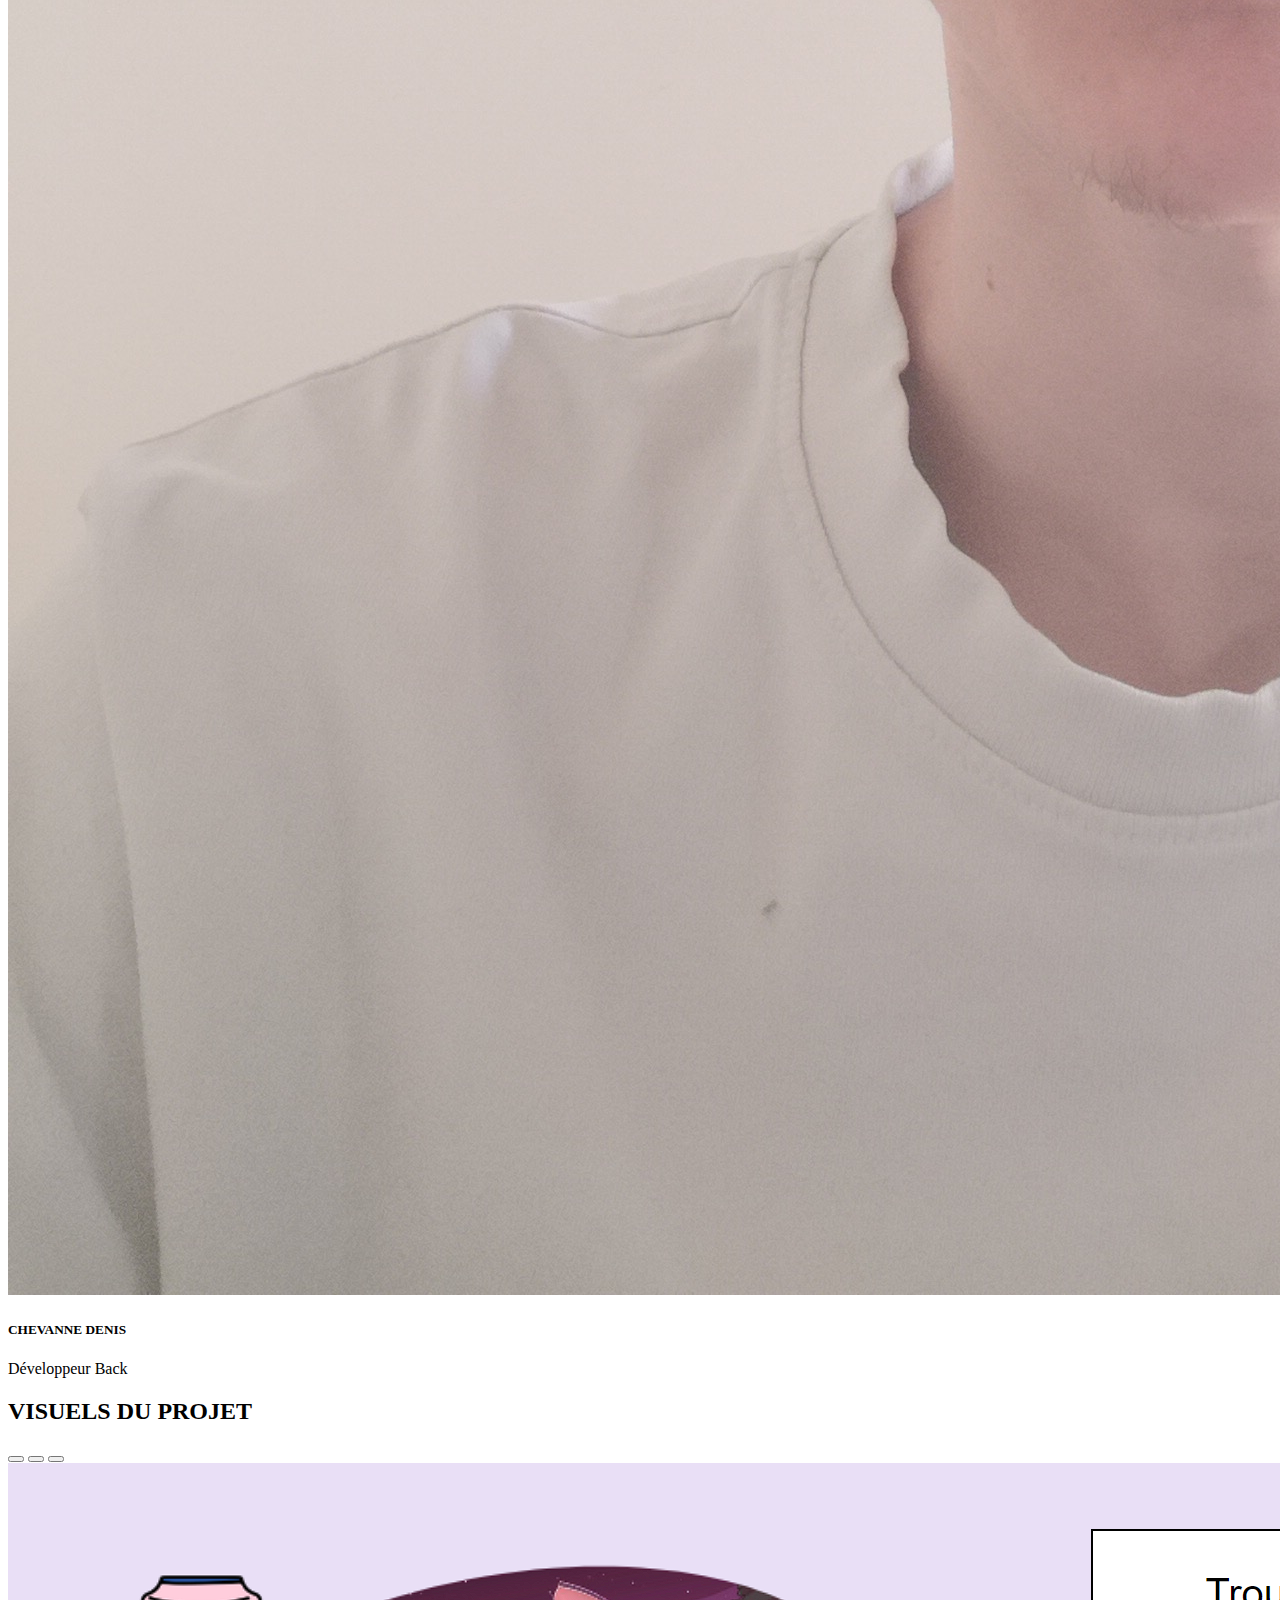
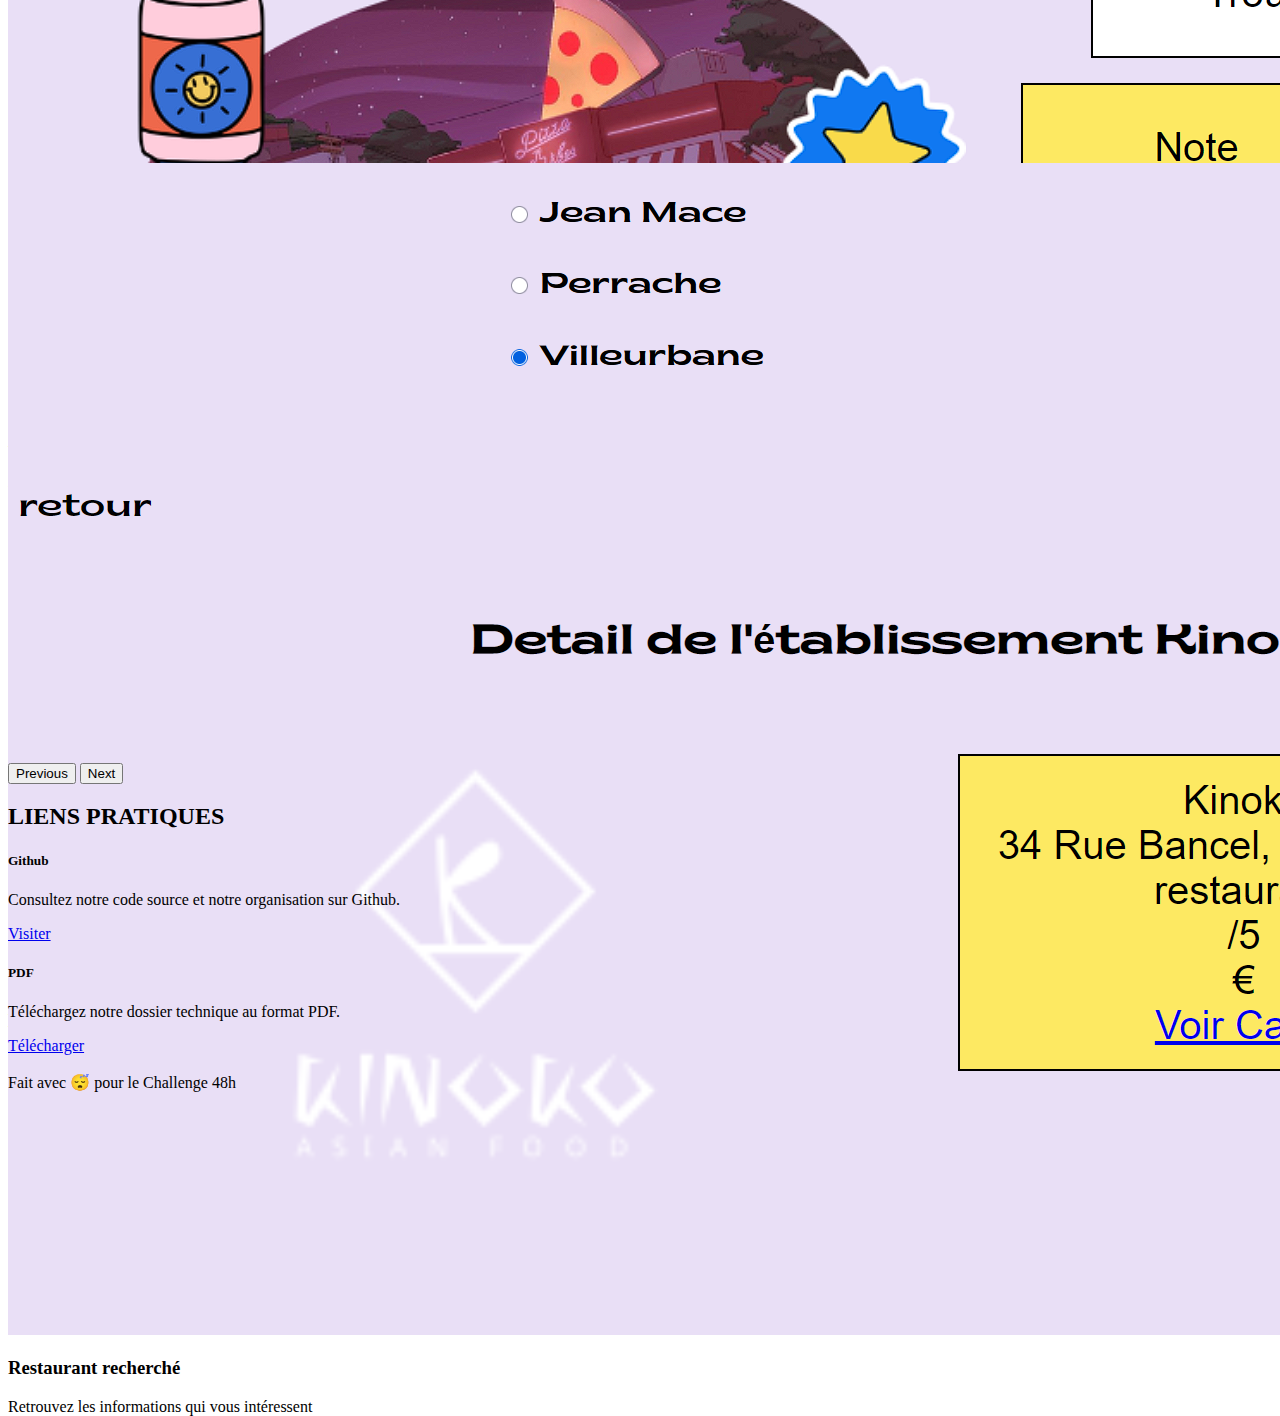
<file: challenge-48h/challenge48h.html>
<!DOCTYPE html>
<html lang="fr">
  <head>
    <meta charset="UTF-8">
    <meta name="viewport" content="width=device-width, initial-scale=1.0">
    <link rel="icon" type="image/x-icon" href="sablier.svg">

    <!-- [EDIT] Remplis les 3 balises ci-dessous -->
    <title>Challenge 48h - EQUIPE 11</title>
    <meta name="description" content="Description de la page pour les moteurs de recherche">
    <meta name="keywords" content="Mots-clés de la page, séparés par des virgules">
    
    <!-- CSS -->
    <link href="https://cdn.jsdelivr.net/npm/bootstrap@5.3.0-alpha3/dist/css/bootstrap.min.css" rel="stylesheet" integrity="sha384-KK94CHFLLe+nY2dmCWGMq91rCGa5gtU4mk92HdvYe+M/SXH301p5ILy+dN9+nJOZ" crossorigin="anonymous">
    <style>
      .carousel-item {
        height: 300px;
      }
    </style>
  </head>

  <body>
    <!-- [EDIT] Dans la navbar, précise le nom de ton projet -->
    <nav class="navbar navbar-expand-lg navbar-dark bg-dark">
      <div class="container">
        <a class="navbar-brand" href="#">YnoResto</a>
        <button class="navbar-toggler" type="button" data-bs-toggle="collapse" data-bs-target="#navbarNav" aria-controls="navbarNav" aria-expanded="false" aria-label="Toggle navigation">
          <span class="navbar-toggler-icon"></span>
        </button>
        <div class="collapse navbar-collapse justify-content-end" id="navbarNav">
          <ul class="navbar-nav">
            <li class="nav-item">
              <a class="nav-link" href="#presentation">Présentation</a>
            </li>
            <li class="nav-item">
              <a class="nav-link" href="#equipe">L'équipe</a>
            </li>
            <li class="nav-item">
              <a class="nav-link" href="visuels">Visuels</a>
            </li>
            <li class="nav-item">
              <a class="nav-link" href="#liens-pratiques">Liens pratiques</a>
            </li>
          </ul>
        </div>
      </div>
    </nav>

    <div class="container mt-5">
        <div id="presentation" class="col-lg-12 text-center">
          <h1>YnoResto</h1>
        </div>
        <div class="row">
          <div class="col-md-8 d-flex align-items-center">
              <p>YnoResto est un site Web responsive accessible sur ordinateur et sur mobile destiné aux étudiants d'Ynov pour facilier leur pause midi. Selon le campus où se trouve l'étudiant, il lui sera possible de lister les restaurants à proximité de lui et de filtrer selon ses besoins et son envie. Ce projet se démarque des autres car il s'agit du premier site communautaire d'Ynov. En effet, le site demande aux étudiants de mettre une note sur 5 et de mettre un commentaire permettant aux autres Ynoviens d'avoir un avis de confiance.
              </p>
          </div>
        <div class="col-md-4 d-flex align-items-center">
          <img src="mockup.png" alt="mockup"  class="img-fluid mx-auto d-block">
        </div>
      </div>
      
      
      <div id="equipe" class="col-lg-12 text-center mb-5">
        <h2>L'ÉQUIPE</h2>
      </div>

      <!-- [EDIT] Cette section doit présenter l'intégralité des membres du groupe  -->
      <div class="row justify-content-center mb-5">
        <!-- [EDIT] PRESENTATION ETUDIANT 1 -->
        <div class="col-lg-4 col-md-6 col-sm-12 mb-4">
          <div class="card">
          <img src="photodoria.jpg" class="card-img-top" alt="Etudiant 1">
            <div class="card-body">
              <h5 class="card-title">REMADNA DORIA</h5>
              <p class="card-text">Développeuse Front & Maquette</p>
            </div>
          </div>
        </div>

        <!-- [EDIT] PRESENTATION ETUDIANT 2 -->
        <div class="col-lg-4 col-md-6 col-sm-12 mb-4">
          <div class="card">
          <img src="romain.jpg" class="card-img-top" alt="Etudiant 1">
            <div class="card-body">
              <h5 class="card-title">FENZL ROMAIN</h5>
              <p class="card-text">Développeur Front et Back</p>
            </div>
          </div>
        </div>

        <!-- [EDIT] PRESENTATION ETUDIANT 3 -->
        <div class="col-lg-4 col-md-6 col-sm-12 mb-4">
          <div class="card">
          <img src="bryan.png" class="card-img-top" alt="Etudiant 1">
            <div class="card-body">
              <h5 class="card-title">RAPARISON BRYAN</h5>
              <p class="card-text">Développeur Front</p>
            </div>
          </div>
        </div>

        <!-- [EDIT] PRESENTATION ETUDIANT 4 -->
        <div class="col-lg-4 col-md-6 col-sm-12 mb-4">
          <div class="card">
          <img src="wissem.jpg" class="card-img-top" alt="Etudiant 1">
            <div class="card-body">
              <h5 class="card-title">BAHRI WISSEM</h5>
              <p class="card-text">Administrateur système et réseaux</p>
            </div>
          </div>
        </div>

        <!-- [EDIT] PRESENTATION ETUDIANT 5 -->
        <div class="col-lg-4 col-md-6 col-sm-12 mb-4">
          <div class="card">
          <img src="noe.jpg" class="card-img-top" alt="Etudiant 1">
            <div class="card-body">
              <h5 class="card-title">MESSILLI NOE</h5>
              <p class="card-text">Administrateur système et réseaux</p>
            </div>
          </div>
        </div>

        <!-- [EDIT] PRESENTATION ETUDIANT 6 -->
        <div class="col-lg-4 col-md-6 col-sm-12 mb-4">
          <div class="card">
          <img src="denis.jpg" class="card-img-top" alt="Etudiant 1">
            <div class="card-body">
              <h5 class="card-title">CHEVANNE DENIS</h5>
              <p class="card-text">Développeur Back</p>
            </div>
          </div>
        </div>

      <div id="visuels" class="col-lg-12 text-center mb-5">
        <h2>VISUELS DU PROJET</h2>
      </div>

      <!-- [EDIT] Remplis le carousel avec des screenshots de ton projet accompagnés d'une légende -->
      <div id="carouselExampleCaptions" class="carousel slide mb-5">
        <div class="carousel-indicators">
          <button type="button" data-bs-target="#carouselExampleCaptions" data-bs-slide-to="0" class="active" aria-current="true" aria-label="Slide 1"></button>
          <button type="button" data-bs-target="#carouselExampleCaptions" data-bs-slide-to="1" aria-label="Slide 2"></button>
          <button type="button" data-bs-target="#carouselExampleCaptions" data-bs-slide-to="2" aria-label="Slide 3"></button>
        </div>
        <div class="carousel-inner">
          <div class="carousel-item active">
            <img src="cap2.png" class="d-block w-100" alt="screenshot1">
            <div class="carousel-caption d-none d-md-block">
              <h3>YnoResto</h3>
              <p>Page principal</p>
            </div>
          </div>
          <div class="carousel-item">
            <img src="cap3.png" class="d-block w-100" alt="screenshot2">
            <div class="carousel-caption d-none d-md-block">
              <h3>Map</h3>
              <p>Cliquez sur le campus qui vous intéresse pour filtrer la recherche</p>
            </div>
          </div>
          <div class="carousel-item">
            <img src="cap4.png" class="d-block w-100" alt="screenshot3">
            <div class="carousel-caption d-none d-md-block">
              <h3>Restaurant recherché</h3>
              <p>Retrouvez les informations qui vous intéressent</p>
            </div>
          </div>
        </div>
        <button class="carousel-control-prev" type="button" data-bs-target="#carouselExampleCaptions" data-bs-slide="prev">
          <span class="carousel-control-prev-icon" aria-hidden="true"></span>
          <span class="visually-hidden">Previous</span>
        </button>
        <button class="carousel-control-next" type="button" data-bs-target="#carouselExampleCaptions" data-bs-slide="next">
          <span class="carousel-control-next-icon" aria-hidden="true"></span>
          <span class="visually-hidden">Next</span>
        </button>
      </div>

      <div id="liens-pratiques" class="col-lg-12 text-center mb-5">
        <h2>LIENS PRATIQUES</h2>
      </div>
      <!-- [EDIT] Mets le lien du Github du projet et du PDF du dossier technique -->

      <div class="row justify-content-center mb-5">
        <div class="col-md-4 mb-3">
          <div class="card">
            <div class="card-body">
              <h5 class="card-title">Github</h5>
              <p class="card-text">Consultez notre code source et notre organisation sur Github.</p>
              <a href="https://github.com/RFENZL/Challenge48h" class="btn btn-primary">Visiter</a>
            </div>
          </div>
        </div>
        <div class="col-md-4 mb-3">
          <div class="card">
            <div class="card-body">
              <h5 class="card-title">PDF</h5>
              <p class="card-text">Téléchargez notre dossier technique au format PDF.</p>
              <a href="challenge 48h doc technique.pdf" class="btn btn-primary">Télécharger</a>
            </div>
          </div>
        </div>
      </div>

    <hr>

    <div class="text-center mb-3">
      Fait avec 😴 pour le Challenge 48h
    </div>
  </div>
  </body>

  <footer>
    <script src="https://cdn.jsdelivr.net/npm/bootstrap@5.3.0-alpha3/dist/js/bootstrap.bundle.min.js" integrity="sha384-ENjdO4Dr2bkBIFxQpeoTz1HIcje39Wm4jDKdf19U8gI4ddQ3GYNS7NTKfAdVQSZe" crossorigin="anonymous"></script>
  </footer>
</html>
</file>
<file: Accueil.css>
@font-face {
    font-family: "brice-regular";
    src: url("assets/BriceRegularExpanded.otf");
  }

body {
    background-color: #E9DFF6;
}

/*connexion*/
.conn_div {
    margin-top: 20px;
    display: flex;
    flex-direction: row-reverse
}

.login {
    font-family: 'brice-regular', sans-serif;
    font-size: 2em;
    text-decoration: none;
    color: black;
}

/*titre et image*/
.title_div {
    display: flex;
    flex-direction: column;
    justify-content: center;
    align-items: center;
    width: 100%;
    margin-bottom: 100px;
}

.title {
    font-family: 'brice-regular', sans-serif;
    font-size: 6em;
}

.image {
    margin: 0 100px;
    width: 80vh;
}

.image_devise {
    display: flex;
    flex-direction: row;
    margin: 0 100px;
}

.devise_text {
    font-family: 'brice-regular', sans-serif;
    font-size: 2em;
    border: 2px solid black;
    background-color: white;
    padding: 0 60px 0 60px;
    display: flex;
    justify-content: center;
    align-items: center;
    margin-bottom: 20px;
}

.devise_text2 {
    font-family: 'brice-regular', sans-serif;
    font-size: 2em;
    border: 2px solid black;
    background-color: #FDE962;
    padding: 0 60px 0 60px;
    display: flex;
    justify-content: center;
    align-items: center;
    margin-bottom: 20px;
    margin-right: 20%;
    margin-left: -20%;
    
}

.devise_text3 {
    font-family: 'brice-regular', sans-serif;
    font-size: 2em;
    border: 2px solid black;
    background-color: #C9A1EF;
    padding: 0 60px 0 60px;
    display: flex;
    justify-content: center;
    align-items: center;
    margin-right: 40%;
    margin-left: -40%;
}

/*choix du campus*/
.choose_div {
    display: flex;
    flex-direction: column;
    align-items: center;
    width: 100%;
    margin-bottom: 100px;
}

.choose_title {
    font-family: 'brice-regular', sans-serif;
    font-size: 2em;
    border: 2px solid black;
    background-color: #FDE962;
    display: flex;
    justify-content: center;
    align-items: center;
    padding-left: 10px;
    padding-right: 10px;
}

.radio {
    display: flex;
    flex-direction: column;
    justify-content: center;
    align-items: left;
    margin-top: 100px;
}

label {
    font-family: 'brice-regular', sans-serif;
    font-size: 2em;
    margin-bottom: 50px;
}

input[type="radio"] {
    width: 20px;
    height: 20px;
  }

/*map*/







@media screen and (max-width: 768px) {
    .login {
        font-size: 1.5em;
    }

    .title {
        font-size: 3em;
    }

    .image_devise {
        flex-direction: column;
        align-items: center;
    }

    .image {
        width: 100%;
    }

    .devise_text {
        margin-right: 0;
        margin-left: 0;
        font-size: 1.5em;
    }

    .devise_text2 {
        margin-right: 0;
        margin-left: 0;
        font-size: 1.5em;
    }

    .devise_text3 {
        margin-right: 0;
        margin-left: 0;
        font-size: 1.5em;
    }

    .choose_title {
        font-size: 1.5em;
    }
}
</file>
